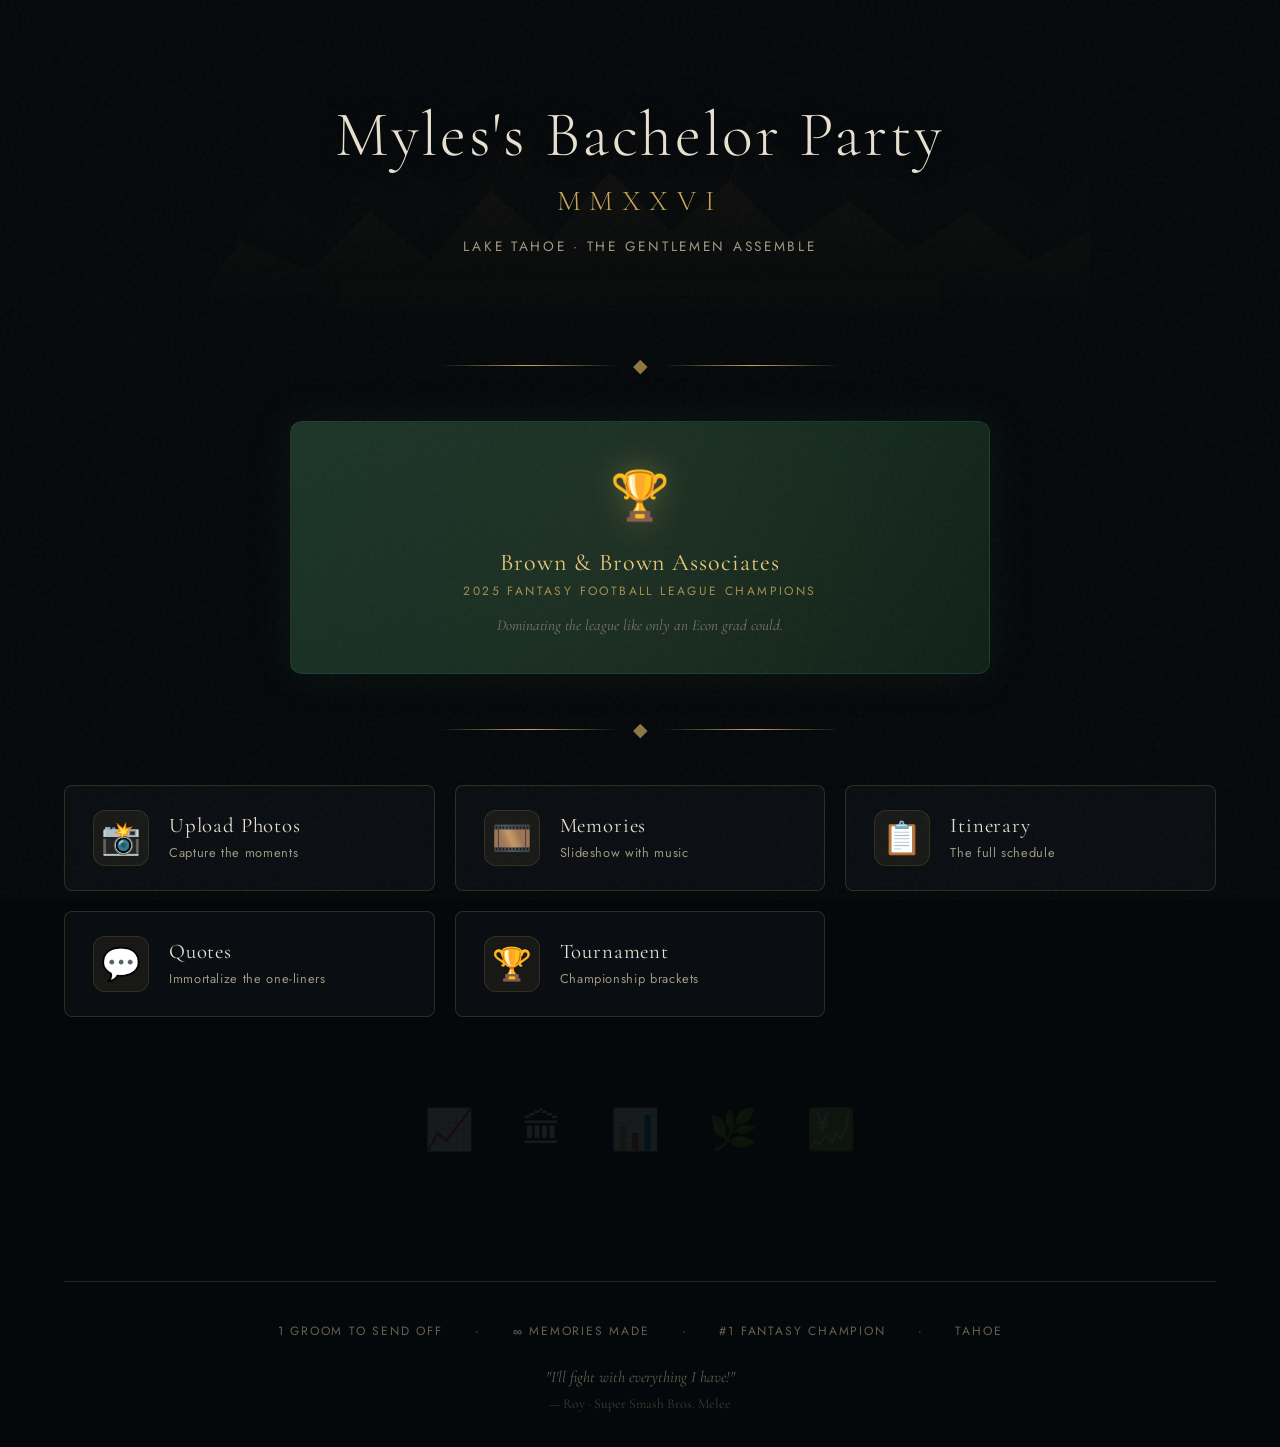
<file: index.html>
<!DOCTYPE html>
<html lang="en">
<head>
  <meta charset="UTF-8">
  <meta name="viewport" content="width=device-width, initial-scale=1.0">
  <title>Myles's Bachelor Party — MMXXVI</title>
  <link rel="preconnect" href="https://fonts.googleapis.com">
  <link rel="preconnect" href="https://fonts.gstatic.com" crossorigin>
  <link rel="stylesheet" href="https://fonts.googleapis.com/css2?family=Cormorant+Garamond:ital,wght@0,300;0,400;0,500;0,600;0,700;1,400;1,500&family=Jost:wght@300;400;500;600;700&display=swap">
  <link rel="stylesheet" href="css/style.css">
</head>
<body>

  <div class="bokeh-container">
    <div class="bokeh-orb"></div>
    <div class="bokeh-orb"></div>
    <div class="bokeh-orb"></div>
    <div class="bokeh-orb"></div>
  </div>

  <div class="container">

    <!-- Hero -->
    <section class="hero">
      <div class="hero-mountain">
        <svg viewBox="0 0 900 300" xmlns="http://www.w3.org/2000/svg">
          <defs>
            <linearGradient id="mountainGold" x1="0" y1="0" x2="0" y2="1">
              <stop offset="0%" stop-color="#c9a55a" stop-opacity="0.6"/>
              <stop offset="100%" stop-color="#c9a55a" stop-opacity="0.05"/>
            </linearGradient>
          </defs>
          <!-- Back range -->
          <path d="M0 300 L80 180 L140 220 L200 140 L260 190 L320 120 L380 170 L440 100 L500 160 L560 110 L620 170 L680 130 L740 180 L800 150 L860 200 L900 160 L900 300 Z" fill="url(#mountainGold)" opacity="0.3">
            <animate attributeName="opacity" values="0.3;0.4;0.3" dur="8s" repeatCount="indefinite"/>
          </path>
          <!-- Front range -->
          <path d="M0 300 L50 230 L120 260 L180 200 L240 250 L300 180 L360 230 L420 160 L480 220 L540 170 L600 230 L660 190 L720 240 L780 200 L840 250 L900 220 L900 300 Z" fill="url(#mountainGold)" opacity="0.5">
            <animate attributeName="opacity" values="0.5;0.6;0.5" dur="6s" repeatCount="indefinite"/>
          </path>
          <!-- Snow caps -->
          <path d="M420 160 L440 100 L460 155" fill="none" stroke="#c9a55a" stroke-width="1" opacity="0.4"/>
          <path d="M300 180 L320 120 L340 175" fill="none" stroke="#c9a55a" stroke-width="1" opacity="0.3"/>
          <path d="M540 170 L560 110 L580 165" fill="none" stroke="#c9a55a" stroke-width="1" opacity="0.35"/>
          <!-- Lake reflection -->
          <rect x="150" y="270" width="600" height="30" rx="4" fill="#c9a55a" opacity="0.06">
            <animate attributeName="opacity" values="0.06;0.1;0.06" dur="4s" repeatCount="indefinite"/>
          </rect>
        </svg>
      </div>

      <div class="hero-content">
        <h1>Myles's Bachelor Party</h1>
        <div class="year">MMXXVI</div>
        <div class="location">Lake Tahoe · The Gentlemen Assemble</div>
      </div>
    </section>

    <div class="gold-divider"><span class="ornament">◆</span></div>

    <!-- Championship Banner -->
    <div class="champ-banner">
      <span class="trophy">🏆</span>
      <h3>Brown &amp; Brown Associates</h3>
      <div class="league-year">2025 Fantasy Football League Champions</div>
      <p class="note">Dominating the league like only an Econ grad could.</p>
    </div>

    <div class="gold-divider"><span class="ornament">◆</span></div>

    <!-- Nav Grid -->
    <div class="nav-grid">
      <a href="photos.html" class="nav-card">
        <div class="icon">📸</div>
        <div class="label">
          <h3>Upload Photos</h3>
          <p>Capture the moments</p>
        </div>
      </a>
      <a href="memories.html" class="nav-card">
        <div class="icon">🎞️</div>
        <div class="label">
          <h3>Memories</h3>
          <p>Slideshow with music</p>
        </div>
      </a>
      <a href="itinerary.html" class="nav-card">
        <div class="icon">📋</div>
        <div class="label">
          <h3>Itinerary</h3>
          <p>The full schedule</p>
        </div>
      </a>
      <a href="quotes.html" class="nav-card">
        <div class="icon">💬</div>
        <div class="label">
          <h3>Quotes</h3>
          <p>Immortalize the one-liners</p>
        </div>
      </a>
      <a href="tournament.html" class="nav-card">
        <div class="icon">🏆</div>
        <div class="label">
          <h3>Tournament</h3>
          <p>Championship brackets</p>
        </div>
      </a>
    </div>

    <!-- Watermark Icons -->
    <div class="watermarks">
      <span>📈</span>
      <span>🏛</span>
      <span>📊</span>
      <span>🌿</span>
      <span>💹</span>
    </div>

    <!-- Footer -->
    <footer class="site-footer">
      <div class="footer-stats">
        <span>1 Groom to Send Off</span>
        <span>·</span>
        <span>∞ Memories Made</span>
        <span>·</span>
        <span>#1 Fantasy Champion</span>
        <span>·</span>
        <span>Tahoe</span>
      </div>
      <div class="footer-quote">
        "I'll fight with everything I have!"
        <br>
        <span class="attribution">— Roy · Super Smash Bros. Melee</span>
      </div>
    </footer>

  </div>

  <script src="js/shared.js"></script>
</body>
</html>
</file>
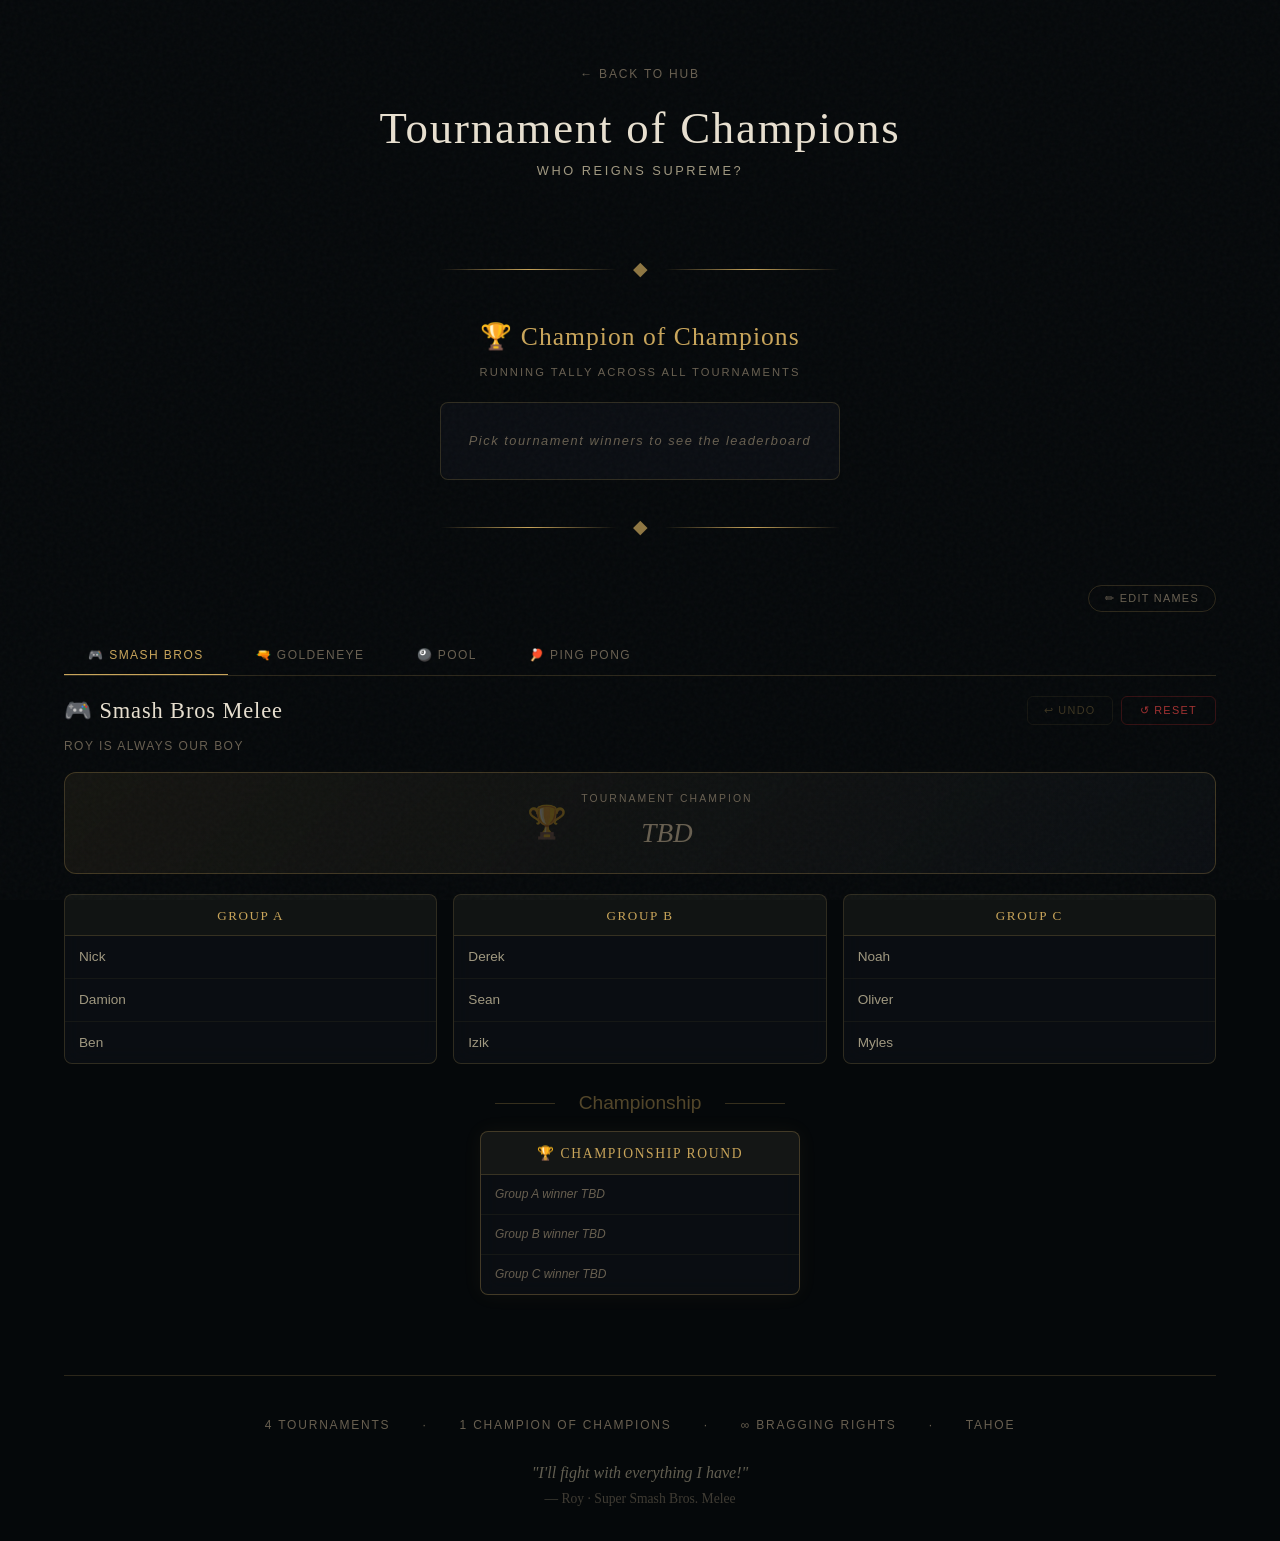
<file: tournament.html>
<!DOCTYPE html>
<html lang="en">
<head>
  <meta charset="UTF-8">
  <meta name="viewport" content="width=device-width, initial-scale=1.0">
  <title>Tournament of Champions — Myles's Bachelor Party</title>
  <link rel="stylesheet" href="css/style.css">
  <link rel="stylesheet" href="css/inner.css">
  <style>
    /* ── Champion of Champions ── */
    .coc-section {
      margin: 0 0 8px;
    }
    .coc-title {
      font-family: var(--font-display);
      font-size: 1.6rem;
      font-weight: 400;
      color: var(--champagne);
      text-align: center;
      margin-bottom: 6px;
      letter-spacing: 0.04em;
    }
    .coc-subtitle {
      text-align: center;
      font-size: 0.7rem;
      letter-spacing: 0.18em;
      text-transform: uppercase;
      color: var(--text-muted);
      margin-bottom: 20px;
    }
    .coc-list {
      display: grid;
      gap: 8px;
      max-width: 520px;
      margin: 0 auto;
    }
    .coc-item {
      display: flex;
      align-items: center;
      gap: 14px;
      padding: 12px 18px;
      background: var(--card-bg);
      border: var(--gold-border);
      border-radius: 8px;
      backdrop-filter: blur(10px);
      transition: all 0.3s;
    }
    .coc-item.coc-leader {
      border-color: rgba(201, 165, 90, 0.5);
      background: rgba(201, 165, 90, 0.06);
      box-shadow: 0 0 24px rgba(201, 165, 90, 0.1);
    }
    .coc-item .coc-rank {
      font-family: var(--font-display);
      font-size: 1.2rem;
      color: var(--champagne);
      min-width: 28px;
      text-align: center;
    }
    .coc-item.coc-leader .coc-rank {
      font-size: 1.5rem;
    }
    .coc-item .coc-name {
      flex: 1;
      font-size: 0.95rem;
    }
    .coc-item.coc-leader .coc-name {
      color: var(--champagne-light);
      font-size: 1rem;
    }
    .coc-item .coc-wins-wrap {
      display: flex;
      align-items: center;
      gap: 6px;
    }
    .coc-item .coc-wins {
      font-family: var(--font-display);
      font-size: 1.3rem;
      color: var(--text-primary);
    }
    .coc-item.coc-leader .coc-wins {
      color: var(--champagne-light);
      font-size: 1.5rem;
    }
    .coc-item .coc-trophies {
      font-size: 0.95rem;
      opacity: 0.9;
    }
    .coc-empty {
      text-align: center;
      padding: 28px;
      font-size: 0.8rem;
      color: var(--text-muted);
      font-style: italic;
      letter-spacing: 0.12em;
      background: var(--card-bg);
      border: var(--gold-border);
      border-radius: 8px;
      max-width: 520px;
      margin: 0 auto;
    }

    /* ── Bracket section header ── */
    .bracket-section-header {
      display: flex;
      align-items: center;
      justify-content: space-between;
      gap: 12px;
      margin: 20px 0 12px;
      flex-wrap: wrap;
    }
    .bracket-section-header h3 {
      font-family: var(--font-display);
      font-size: 1.4rem;
      font-weight: 400;
    }
    .bracket-desc {
      font-size: 0.75rem;
      color: var(--text-muted);
      letter-spacing: 0.12em;
      text-transform: uppercase;
      margin-bottom: 16px;
    }

    /* ── Reset button ── */
    .bracket-reset-btn {
      display: inline-flex;
      align-items: center;
      gap: 6px;
      padding: 7px 18px;
      font-size: 0.68rem;
      letter-spacing: 0.12em;
      text-transform: uppercase;
      font-family: var(--font-body);
      border: 1px solid rgba(122, 32, 32, 0.4);
      background: transparent;
      color: var(--crimson-bright);
      border-radius: 6px;
      cursor: pointer;
      transition: all 0.3s;
    }
    .bracket-reset-btn:hover {
      background: rgba(122, 32, 32, 0.15);
      border-color: var(--crimson-bright);
    }

    /* ── Champion display (top of each bracket) ── */
    .bracket-champion-box {
      display: flex;
      align-items: center;
      justify-content: center;
      gap: 14px;
      padding: 18px 24px;
      margin-bottom: 20px;
      background: linear-gradient(135deg, rgba(201, 165, 90, 0.08), rgba(12, 16, 20, 0.8));
      border: 1px solid rgba(201, 165, 90, 0.25);
      border-radius: 12px;
      min-height: 72px;
      transition: all 0.4s;
    }
    .bracket-champion-box.filled {
      border-color: rgba(201, 165, 90, 0.5);
      background: linear-gradient(135deg, rgba(201, 165, 90, 0.12), rgba(12, 16, 20, 0.9));
      box-shadow: 0 0 30px rgba(201, 165, 90, 0.1);
    }
    .bracket-champion-box .champ-crown {
      font-size: 2rem;
      opacity: 0.25;
      transition: all 0.4s;
    }
    .bracket-champion-box.filled .champ-crown {
      opacity: 1;
      animation: crownSpin 3s ease-in-out infinite;
    }
    @keyframes crownSpin {
      0%, 100% { transform: rotate(-4deg) scale(1); }
      50% { transform: rotate(4deg) scale(1.08); }
    }
    .bracket-champion-box .champ-text {
      text-align: center;
    }
    .bracket-champion-box .champ-label {
      font-size: 0.65rem;
      letter-spacing: 0.2em;
      text-transform: uppercase;
      color: var(--text-muted);
      margin-bottom: 4px;
    }
    .bracket-champion-box .champ-name {
      font-family: var(--font-display);
      font-size: 1.7rem;
      font-weight: 400;
      color: var(--text-muted);
      font-style: italic;
    }
    .bracket-champion-box.filled .champ-name {
      color: var(--champagne-light);
      font-style: normal;
    }

    /* ── Bracket scroll wrapper ── */
    .bracket-scroll {
      overflow-x: auto;
      overflow-y: visible;
      padding: 12px 4px 20px;
      -webkit-overflow-scrolling: touch;
      position: relative;
    }
    .bracket-scroll::-webkit-scrollbar {
      height: 4px;
    }
    .bracket-scroll::-webkit-scrollbar-track {
      background: rgba(201, 165, 90, 0.05);
      border-radius: 2px;
    }
    .bracket-scroll::-webkit-scrollbar-thumb {
      background: rgba(201, 165, 90, 0.25);
      border-radius: 2px;
    }
    .bracket-inner {
      display: flex;
      gap: 0;
      align-items: flex-start;
      min-width: max-content;
      position: relative;
    }

    /* ── Bracket rounds ── */
    .bracket-round {
      display: flex;
      flex-direction: column;
      min-width: 160px;
      width: 160px;
    }
    .bracket-round-title {
      font-family: var(--font-display);
      font-size: 0.78rem;
      color: var(--champagne);
      text-align: center;
      letter-spacing: 0.1em;
      text-transform: uppercase;
      margin-bottom: 10px;
      padding-bottom: 6px;
      border-bottom: var(--gold-border);
    }
    .bracket-matches {
      display: flex;
      flex-direction: column;
      gap: 12px;
    }

    /* ── Match ── */
    .match {
      background: var(--card-bg);
      border: var(--gold-border);
      border-radius: 6px;
      overflow: hidden;
      transition: border-color 0.3s;
    }
    .match-slot {
      padding: 9px 12px;
      font-size: 0.82rem;
      color: var(--text-secondary);
      transition: all 0.2s;
      border-bottom: 1px solid rgba(201, 165, 90, 0.07);
      line-height: 1.2;
      min-height: 36px;
      display: flex;
      align-items: center;
      user-select: none;
    }
    .match-slot:last-child {
      border-bottom: none;
    }
    .match-slot.selectable {
      cursor: pointer;
    }
    .match-slot.selectable:hover {
      background: rgba(201, 165, 90, 0.1);
      color: var(--text-primary);
    }
    .match-slot.winner {
      background: rgba(201, 165, 90, 0.13);
      color: var(--champagne-light);
      font-weight: 500;
    }
    .match-slot.winner::before {
      content: '›';
      margin-right: 6px;
      color: var(--champagne);
      font-weight: bold;
    }
    .match-slot.tbd {
      color: var(--text-muted);
      font-style: italic;
      font-size: 0.72rem;
      cursor: default;
      letter-spacing: 0.06em;
    }

    /* ── Connector column ── */
    .bracket-connector-col {
      width: 28px;
      flex-shrink: 0;
      display: flex;
      flex-direction: column;
      align-self: stretch;
      margin-top: 28px; /* offset for round title height */
    }
    .connector-pair {
      display: flex;
      flex-direction: column;
      flex: 1;
    }
    .connector-half {
      flex: 1;
    }
    .connector-half.top {
      border-right: 1px solid rgba(201, 165, 90, 0.22);
      border-bottom: 1px solid rgba(201, 165, 90, 0.22);
    }
    .connector-half.bottom {
      border-right: 1px solid rgba(201, 165, 90, 0.22);
      border-top: 1px solid rgba(201, 165, 90, 0.22);
    }
    /* Simple single-line connector (play-in → slot) */
    .connector-single {
      flex: 1;
      border-bottom: 1px solid rgba(201, 165, 90, 0.22);
    }

    /* ── Mobile hint ── */
    .scroll-hint {
      display: none;
      font-size: 0.68rem;
      color: var(--text-muted);
      letter-spacing: 0.1em;
      text-transform: uppercase;
      text-align: center;
      margin-bottom: 8px;
    }
    @media (max-width: 768px) {
      .scroll-hint { display: block; }
      .bracket-round { min-width: 140px; width: 140px; }
      .match-slot { font-size: 0.78rem; padding: 8px 10px; }
    }
    @media (max-width: 480px) {
      .bracket-round { min-width: 120px; width: 120px; }
      .match-slot { font-size: 0.74rem; }
      .bracket-round-title { font-size: 0.68rem; }
    }

    /* ── Group-stage layout (Melee, GoldenEye) ── */
    .group-stage {
      display: flex;
      flex-direction: column;
      gap: 24px;
    }
    .group-pods {
      display: grid;
      grid-template-columns: repeat(3, 1fr);
      gap: 16px;
    }
    .group-pod {
      background: var(--card-bg);
      border: var(--gold-border);
      border-radius: 8px;
      overflow: hidden;
      backdrop-filter: blur(10px);
    }
    .group-pod-title {
      font-family: var(--font-display);
      font-size: 0.82rem;
      color: var(--champagne);
      text-align: center;
      letter-spacing: 0.12em;
      text-transform: uppercase;
      padding: 10px 14px 9px;
      border-bottom: var(--gold-border);
      background: rgba(201, 165, 90, 0.04);
    }
    .group-player {
      padding: 10px 14px;
      font-size: 0.85rem;
      color: var(--text-secondary);
      border-bottom: 1px solid rgba(201, 165, 90, 0.07);
      transition: all 0.2s;
      cursor: pointer;
      user-select: none;
      display: flex;
      align-items: center;
      gap: 6px;
      min-height: 38px;
    }
    .group-player:last-child { border-bottom: none; }
    .group-player.selectable:hover {
      background: rgba(201, 165, 90, 0.1);
      color: var(--text-primary);
    }
    .group-player.winner {
      background: rgba(201, 165, 90, 0.13);
      color: var(--champagne-light);
      font-weight: 500;
    }
    .group-player.winner::before {
      content: '›';
      color: var(--champagne);
      font-weight: bold;
      flex-shrink: 0;
    }
    .group-player.tbd {
      color: var(--text-muted);
      font-style: italic;
      font-size: 0.75rem;
      cursor: default;
    }

    /* ── Championship pod ── */
    .championship-section {
      display: flex;
      flex-direction: column;
      align-items: center;
      gap: 12px;
    }
    .championship-arrow {
      font-size: 1.2rem;
      color: rgba(201, 165, 90, 0.4);
      display: flex;
      align-items: center;
      gap: 24px;
    }
    .championship-arrow::before,
    .championship-arrow::after {
      content: '';
      display: block;
      width: 60px;
      height: 1px;
      background: rgba(201, 165, 90, 0.25);
    }
    .championship-pod {
      background: var(--card-bg);
      border: 1px solid rgba(201, 165, 90, 0.3);
      border-radius: 8px;
      overflow: hidden;
      width: 100%;
      max-width: 320px;
      backdrop-filter: blur(10px);
      box-shadow: 0 0 20px rgba(201, 165, 90, 0.06);
    }
    .championship-pod-title {
      font-family: var(--font-display);
      font-size: 0.85rem;
      color: var(--champagne);
      text-align: center;
      letter-spacing: 0.12em;
      text-transform: uppercase;
      padding: 11px 14px 9px;
      border-bottom: 1px solid rgba(201, 165, 90, 0.2);
      background: rgba(201, 165, 90, 0.06);
    }
    .group-player.champ {
      background: rgba(201, 165, 90, 0.16);
      color: var(--champagne-light);
      font-weight: 500;
    }
    .group-player.champ::before {
      content: '👑';
      flex-shrink: 0;
    }

    @media (max-width: 640px) {
      .group-pods { grid-template-columns: 1fr; }
      .championship-pod { max-width: 100%; }
    }

    /* ── Bracket button group (undo + reset) ── */
    .bracket-btn-group {
      display: flex;
      gap: 8px;
      align-items: center;
    }
    .bracket-undo-btn {
      display: inline-flex;
      align-items: center;
      gap: 6px;
      padding: 7px 16px;
      font-size: 0.68rem;
      letter-spacing: 0.12em;
      text-transform: uppercase;
      font-family: var(--font-body);
      border: 1px solid rgba(201, 165, 90, 0.3);
      background: transparent;
      color: var(--champagne);
      border-radius: 6px;
      cursor: pointer;
      transition: all 0.3s;
    }
    .bracket-undo-btn:hover {
      background: rgba(201, 165, 90, 0.1);
      border-color: var(--champagne);
    }
    .bracket-undo-btn.no-history {
      opacity: 0.28;
      pointer-events: none;
    }

    /* ── Toolbar (Edit Names button) ── */
    .tourn-toolbar {
      display: flex;
      justify-content: flex-end;
      margin: 0 0 0;
      padding: 10px 0 0;
    }
    .tourn-tool-btn {
      display: inline-flex;
      align-items: center;
      gap: 6px;
      padding: 6px 16px;
      font-size: 0.68rem;
      letter-spacing: 0.12em;
      text-transform: uppercase;
      font-family: var(--font-body);
      border: var(--gold-border);
      background: transparent;
      color: var(--text-muted);
      border-radius: 100px;
      cursor: pointer;
      transition: all 0.3s;
    }
    .tourn-tool-btn:hover {
      border-color: var(--champagne);
      color: var(--champagne);
    }

    /* ── Edit Names Modal ── */
    .edit-modal {
      position: fixed;
      inset: 0;
      background: rgba(5, 8, 10, 0.85);
      backdrop-filter: blur(12px);
      z-index: 5000;
      display: flex;
      align-items: center;
      justify-content: center;
      opacity: 0;
      pointer-events: none;
      transition: opacity 0.25s;
      padding: 20px;
    }
    .edit-modal.open {
      opacity: 1;
      pointer-events: all;
    }
    .edit-modal-card {
      background: var(--obsidian-light);
      border: 1px solid rgba(201, 165, 90, 0.3);
      border-radius: 12px;
      width: 100%;
      max-width: 480px;
      max-height: 80vh;
      display: flex;
      flex-direction: column;
      box-shadow: 0 20px 60px rgba(0, 0, 0, 0.6);
    }
    .edit-modal-header {
      display: flex;
      align-items: center;
      justify-content: space-between;
      padding: 20px 24px 16px;
      border-bottom: var(--gold-border);
      flex-shrink: 0;
    }
    .edit-modal-header h3 {
      font-family: var(--font-display);
      font-size: 1.3rem;
      font-weight: 400;
      color: var(--champagne);
    }
    .edit-modal-close {
      background: none;
      border: none;
      color: var(--text-muted);
      font-size: 1.2rem;
      cursor: pointer;
      padding: 4px 8px;
      transition: color 0.2s;
      line-height: 1;
    }
    .edit-modal-close:hover { color: var(--text-primary); }
    .edit-modal-body {
      overflow-y: auto;
      padding: 16px 24px;
      flex: 1;
    }
    .edit-modal-body::-webkit-scrollbar { width: 4px; }
    .edit-modal-body::-webkit-scrollbar-thumb { background: rgba(201,165,90,0.2); border-radius: 2px; }
    .edit-name-row {
      display: flex;
      align-items: center;
      gap: 12px;
      margin-bottom: 10px;
    }
    .edit-name-label {
      font-size: 0.8rem;
      color: var(--text-secondary);
      min-width: 90px;
      flex-shrink: 0;
      letter-spacing: 0.04em;
    }
    .edit-name-input {
      flex: 1;
      padding: 8px 12px;
      font-family: var(--font-body);
      font-size: 0.85rem;
      background: rgba(5, 8, 10, 0.6);
      border: 1px solid rgba(201, 165, 90, 0.18);
      border-radius: 6px;
      color: var(--text-primary);
      outline: none;
      transition: border-color 0.2s;
    }
    .edit-name-input:focus { border-color: var(--champagne); }
    .edit-name-input::placeholder { color: var(--text-muted); }
    .edit-modal-footer {
      display: flex;
      gap: 10px;
      justify-content: flex-end;
      padding: 16px 24px 20px;
      border-top: var(--gold-border);
      flex-shrink: 0;
    }
    .edit-modal-note {
      font-size: 0.7rem;
      color: var(--text-muted);
      letter-spacing: 0.08em;
      margin-bottom: 16px;
      font-style: italic;
    }
  </style>
</head>
<body>

  <div class="bokeh-container">
    <div class="bokeh-orb"></div>
    <div class="bokeh-orb"></div>
    <div class="bokeh-orb"></div>
    <div class="bokeh-orb"></div>
  </div>

  <div class="container">

    <header class="inner-header">
      <a href="index.html" class="back-link">← Back to Hub</a>
      <h1>Tournament of Champions</h1>
      <p class="subtitle">Who Reigns Supreme?</p>
    </header>

    <div class="gold-divider"><span class="ornament">◆</span></div>

    <!-- Champion of Champions -->
    <div class="coc-section">
      <div class="coc-title">🏆 Champion of Champions</div>
      <div class="coc-subtitle">Running tally across all tournaments</div>
      <div class="coc-list" id="coc-list">
        <div class="coc-empty">Pick tournament winners to see the leaderboard</div>
      </div>
    </div>

    <div class="gold-divider"><span class="ornament">◆</span></div>

    <!-- Toolbar -->
    <div class="tourn-toolbar">
      <button class="tourn-tool-btn" onclick="openEditModal()">✏ Edit Names</button>
    </div>

    <!-- Tournament Tabs -->
    <div class="tab-bar">
      <button class="tab-btn active" onclick="switchTab('melee')">🎮 Smash Bros</button>
      <button class="tab-btn" onclick="switchTab('goldeneye')">🔫 GoldenEye</button>
      <button class="tab-btn" onclick="switchTab('pool')">🎱 Pool</button>
      <button class="tab-btn" onclick="switchTab('pingpong')">🏓 Ping Pong</button>
    </div>

    <!-- Tab content containers -->
    <div class="tab-content active" id="tab-melee"></div>
    <div class="tab-content" id="tab-goldeneye"></div>
    <div class="tab-content" id="tab-pool"></div>
    <div class="tab-content" id="tab-pingpong"></div>

    <!-- Edit Names Modal -->
    <div id="edit-names-modal" class="edit-modal" onclick="if(event.target===this)closeEditModal()">
      <div class="edit-modal-card">
        <div class="edit-modal-header">
          <h3>✏ Edit Player Names</h3>
          <button class="edit-modal-close" onclick="closeEditModal()">✕</button>
        </div>
        <div class="edit-modal-body" id="edit-names-body"></div>
        <div class="edit-modal-footer">
          <button class="btn" onclick="closeEditModal()">Cancel</button>
          <button class="btn btn-primary" onclick="saveEditedNames()">Save Changes</button>
        </div>
      </div>
    </div>

    <footer class="site-footer">
      <div class="footer-stats">
        <span>4 Tournaments</span><span>·</span>
        <span>1 Champion of Champions</span><span>·</span>
        <span>∞ Bragging Rights</span><span>·</span>
        <span>Tahoe</span>
      </div>
      <div class="footer-quote">
        "I'll fight with everything I have!"
        <br>
        <span class="attribution">— Roy · Super Smash Bros. Melee</span>
      </div>
    </footer>

  </div>

  <script src="js/shared.js"></script>
  <script>
  // ─────────────────────────────────────────────────────────────
  // Tournament Data
  // ─────────────────────────────────────────────────────────────
  // rounds: array of { name, matches: [{p1, p2}] }
  // feeds: [fromRound, fromMatch, toRound, toMatch, toSlot (0=p1,1=p2)]
  // For 10-player brackets: round 0 is a "play-in" with 2 matches,
  // round 1 is QF with 4 matches (2 slots filled by play-in winners).

  const TOURNAMENTS = [
    {
      id: 'melee',
      type: 'group',
      name: 'Smash Bros Melee',
      icon: '🎮',
      desc: 'Roy is always our boy',
      groups: [
        { name: 'Group A', players: ['Nick',  'Damion', 'Ben'   ] },
        { name: 'Group B', players: ['Derek', 'Sean',   'Izik'  ] },
        { name: 'Group C', players: ['Noah',  'Oliver', 'Myles' ] }
      ]
    },
    {
      id: 'goldeneye',
      type: 'group',
      name: 'GoldenEye Tourney',
      icon: '🔫',
      desc: 'The name is Bond, license to frag',
      groups: [
        { name: 'Group A', players: ['Derek',  'Nick',  'Oliver'] },
        { name: 'Group B', players: ['Damion', 'Noah',  'Izik'  ] },
        { name: 'Group C', players: ['Ben',    'Sean',  'Myles' ] }
      ]
    },
    {
      id: 'pool',
      name: 'Pool Tourney',
      icon: '🎱',
      desc: 'Eight ball, corner pocket',
      rounds: [
        { name: 'Quarterfinals', matches: [
          { p1: 'Sean',         p2: 'Ben'          },
          { p1: 'Izik',         p2: 'Nick'         },
          { p1: 'Myles',        p2: 'Oliver/Damion' },
          { p1: 'Noah',         p2: 'Derek'        }
        ]},
        { name: 'Semifinals', matches: [
          { p1: null, p2: null },
          { p1: null, p2: null }
        ]},
        { name: 'Final', matches: [
          { p1: null, p2: null }
        ]}
      ],
      feeds: [
        [0,0, 1,0,0],
        [0,1, 1,0,1],
        [0,2, 1,1,0],
        [0,3, 1,1,1],
        [1,0, 2,0,0],
        [1,1, 2,0,1]
      ]
    },
    {
      id: 'pingpong',
      name: 'Ping Pong Tourney',
      icon: '🏓',
      desc: 'Serve, rally, dominate',
      rounds: [
        { name: 'Quarterfinals', matches: [
          { p1: 'Oliver',      p2: 'Izik'        },
          { p1: 'Noah/Damion', p2: 'Nick'        },
          { p1: 'Derek',       p2: 'Sean'        },
          { p1: 'Myles',       p2: 'Ben'         }
        ]},
        { name: 'Semifinals', matches: [
          { p1: null, p2: null },
          { p1: null, p2: null }
        ]},
        { name: 'Final', matches: [
          { p1: null, p2: null }
        ]}
      ],
      feeds: [
        [0,0, 1,0,0],
        [0,1, 1,0,1],
        [0,2, 1,1,0],
        [0,3, 1,1,1],
        [1,0, 2,0,0],
        [1,1, 2,0,1]
      ]
    }
  ];

  // ─────────────────────────────────────────────────────────────
  // State Management
  // ─────────────────────────────────────────────────────────────
  function getState(tid) {
    try {
      return JSON.parse(localStorage.getItem('tourn_' + tid) || '{}');
    } catch(e) { return {}; }
  }

  function saveState(tid, state) {
    localStorage.setItem('tourn_' + tid, JSON.stringify(state));
  }

  function getWinner(state, r, m) {
    return (state.w || {})[r + '_' + m] || null;
  }

  function setMatchWinner(tid, r, m, player) {
    const t = TOURNAMENTS.find(t => t.id === tid);
    const state = getState(tid);
    pushHistory(state);
    if (!state.w) state.w = {};
    const key = r + '_' + m;

    if (state.w[key] === player) {
      delete state.w[key];
      clearDownstream(t, state, r, m);
    } else {
      if (state.w[key]) clearDownstream(t, state, r, m);
      state.w[key] = player;
    }

    saveState(tid, state);
    renderTournament(t);
    updateCOC();
  }

  function clearDownstream(tournament, state, fromR, fromM) {
    const feed = tournament.feeds.find(f => f[0] === fromR && f[1] === fromM);
    if (!feed) return;
    const toKey = feed[2] + '_' + feed[3];
    if (state.w && state.w[toKey]) {
      clearDownstream(tournament, state, feed[2], feed[3]);
      delete state.w[toKey];
    }
  }

  function resetBracket(tid) {
    localStorage.removeItem('tourn_' + tid);
    const t = TOURNAMENTS.find(t => t.id === tid);
    renderTournament(t);
    updateCOC();
  }

  // ─────────────────────────────────────────────────────────────
  // Undo history
  // ─────────────────────────────────────────────────────────────
  function snapshotState(state) {
    return {
      w:     state.w     ? JSON.parse(JSON.stringify(state.w))     : {},
      g:     state.g     ? JSON.parse(JSON.stringify(state.g))     : {},
      champ: state.champ ?? null
    };
  }

  function pushHistory(state) {
    if (!state.hist) state.hist = [];
    state.hist.push(snapshotState(state));
    if (state.hist.length > 30) state.hist.shift();
  }

  function undoLast(tid) {
    const state = getState(tid);
    if (!state.hist || state.hist.length === 0) return;
    const snap = state.hist.pop();
    state.w     = snap.w     || {};
    state.g     = snap.g     || {};
    state.champ = snap.champ ?? null;
    saveState(tid, state);
    const t = TOURNAMENTS.find(t => t.id === tid);
    renderTournament(t);
    updateCOC();
  }

  // ─────────────────────────────────────────────────────────────
  // Custom player names
  // ─────────────────────────────────────────────────────────────
  function getPlayerNames() {
    try { return JSON.parse(localStorage.getItem('tournament_names') || '{}'); }
    catch(e) { return {}; }
  }

  function savePlayerNames(names) {
    localStorage.setItem('tournament_names', JSON.stringify(names));
  }

  function dn(name) {                          // "display name"
    if (!name) return name;
    return getPlayerNames()[name] || name;
  }

  function getAllCanonicalPlayers() {
    const players = new Set();
    TOURNAMENTS.forEach(t => {
      if (t.type === 'group') {
        t.groups.forEach(g => g.players.forEach(p => players.add(p)));
      } else {
        t.rounds.forEach(r => r.matches.forEach(m => {
          if (m.p1) players.add(m.p1);
          if (m.p2) players.add(m.p2);
        }));
      }
    });
    return [...players].sort();
  }

  function openEditModal() {
    const names = getPlayerNames();
    const players = getAllCanonicalPlayers();
    let html = '<div class="edit-modal-note">Leave blank to use the original name</div>';
    players.forEach(p => {
      const custom = names[p] || '';
      html += `<div class="edit-name-row">
        <label class="edit-name-label">${p}</label>
        <input class="edit-name-input" data-canonical="${p}" value="${custom.replace(/"/g,'&quot;')}" placeholder="${p}">
      </div>`;
    });
    document.getElementById('edit-names-body').innerHTML = html;
    document.getElementById('edit-names-modal').classList.add('open');
    // Focus first input
    const first = document.querySelector('.edit-name-input');
    if (first) setTimeout(() => first.focus(), 50);
  }

  function closeEditModal() {
    document.getElementById('edit-names-modal').classList.remove('open');
  }

  function saveEditedNames() {
    const names = {};
    document.querySelectorAll('.edit-name-input').forEach(input => {
      const canonical = input.dataset.canonical;
      const custom = input.value.trim();
      if (custom && custom !== canonical) names[canonical] = custom;
    });
    savePlayerNames(names);
    closeEditModal();
    TOURNAMENTS.forEach(t => renderTournament(t));
    updateCOC();
  }

  // Close modal on Escape
  document.addEventListener('keydown', e => {
    if (e.key === 'Escape') closeEditModal();
  });

  // ─────────────────────────────────────────────────────────────
  // Group-stage state & rendering
  // ─────────────────────────────────────────────────────────────
  function setGroupWinner(tid, gi, player) {
    const state = getState(tid);
    pushHistory(state);
    if (!state.g) state.g = {};
    const key = 'g' + gi;
    state.g[key] = (state.g[key] === player) ? null : player;
    state.champ = null;
    saveState(tid, state);
    const t = TOURNAMENTS.find(t => t.id === tid);
    renderTournament(t);
    updateCOC();
  }

  function setGroupChampion(tid, player) {
    const state = getState(tid);
    pushHistory(state);
    state.champ = (state.champ === player) ? null : player;
    saveState(tid, state);
    const t = TOURNAMENTS.find(t => t.id === tid);
    renderTournament(t);
    updateCOC();
  }

  function renderGroupTournament(t) {
    const container = document.getElementById('tab-' + t.id);
    const state = getState(t.id);
    const groupWinners = t.groups.map((_, gi) => (state.g || {})['g' + gi] || null);
    const champion = state.champ || null;
    const canUndo = (state.hist || []).length > 0;

    // champion box
    const champHtml = `
      <div class="bracket-champion-box${champion ? ' filled' : ''}">
        <span class="champ-crown">${champion ? '👑' : '🏆'}</span>
        <div class="champ-text">
          <div class="champ-label">Tournament Champion</div>
          <div class="champ-name">${champion ? dn(champion) : 'TBD'}</div>
        </div>
      </div>`;

    // group pods
    let podsHtml = '<div class="group-pods">';
    t.groups.forEach((group, gi) => {
      const winner = groupWinners[gi];
      podsHtml += `<div class="group-pod">
        <div class="group-pod-title">${group.name}</div>`;
      group.players.forEach(p => {
        const isW = p === winner;
        const cls = isW ? 'group-player winner' : 'group-player selectable';
        podsHtml += `<div class="${cls}" onclick="setGroupWinner('${t.id}',${gi},'${p.replace(/'/g,"\\'")}'">${dn(p)}</div>`;
      });
      podsHtml += '</div>';
    });
    podsHtml += '</div>';

    // championship pod
    let champPodHtml = `
      <div class="championship-section">
        <div class="championship-arrow">Championship</div>
        <div class="championship-pod">
          <div class="championship-pod-title">🏆 Championship Round</div>`;
    groupWinners.forEach((w, gi) => {
      if (!w) {
        champPodHtml += `<div class="group-player tbd">Group ${String.fromCharCode(65+gi)} winner TBD</div>`;
      } else {
        const isChamp = w === champion;
        const cls = isChamp ? 'group-player champ' : 'group-player selectable';
        champPodHtml += `<div class="${cls}" onclick="setGroupChampion('${t.id}','${w.replace(/'/g,"\\'")}'">${dn(w)}</div>`;
      }
    });
    champPodHtml += `</div></div>`;

    container.innerHTML = `
      <div class="bracket-section-header">
        <h3>${t.icon} ${t.name}</h3>
        <div class="bracket-btn-group">
          <button class="bracket-undo-btn${canUndo ? '' : ' no-history'}" onclick="undoLast('${t.id}')">↩ Undo</button>
          <button class="bracket-reset-btn" onclick="resetBracket('${t.id}')">↺ Reset</button>
        </div>
      </div>
      <div class="bracket-desc">${t.desc}</div>
      ${champHtml}
      <div class="group-stage">
        ${podsHtml}
        ${champPodHtml}
      </div>`;
  }

  // ─────────────────────────────────────────────────────────────
  // Player Name Resolution
  // ─────────────────────────────────────────────────────────────
  function resolvePlayer(tournament, state, r, m, slot) {
    const match = tournament.rounds[r].matches[m];
    const staticName = slot === 0 ? match.p1 : match.p2;
    if (staticName) return staticName;

    // Find the feed that leads to this (r, m, slot)
    const feed = tournament.feeds.find(f => f[2] === r && f[3] === m && f[4] === slot);
    if (!feed) return null;
    return getWinner(state, feed[0], feed[1]);
  }

  // ─────────────────────────────────────────────────────────────
  // Bracket Rendering
  // ─────────────────────────────────────────────────────────────
  function renderTournament(t) {
    if (t.type === 'group') { renderGroupTournament(t); return; }

    const container = document.getElementById('tab-' + t.id);
    const state = getState(t.id);
    const finalWinner = getWinner(state, t.rounds.length - 1, 0);
    const canUndo = (state.hist || []).length > 0;

    // ── champion box ──
    let champHtml = `
      <div class="bracket-champion-box${finalWinner ? ' filled' : ''}">
        <span class="champ-crown">${finalWinner ? '👑' : '🏆'}</span>
        <div class="champ-text">
          <div class="champ-label">Tournament Champion</div>
          <div class="champ-name">${finalWinner ? dn(finalWinner) : 'TBD'}</div>
        </div>
      </div>`;

    // ── bracket rounds ──
    let bracketHtml = '';
    for (let ri = 0; ri < t.rounds.length; ri++) {
      const round = t.rounds[ri];
      bracketHtml += `<div class="bracket-round" id="round-${t.id}-${ri}">`;
      bracketHtml += `<div class="bracket-round-title">${round.name}</div>`;
      bracketHtml += `<div class="bracket-matches" id="matches-${t.id}-${ri}">`;

      for (let mi = 0; mi < round.matches.length; mi++) {
        const winner = getWinner(state, ri, mi);
        bracketHtml += `<div class="match" id="match-${t.id}-${ri}-${mi}">`;

        for (let si = 0; si < 2; si++) {
          const player = resolvePlayer(t, state, ri, mi, si);
          const isWinner = player && player === winner;
          const isTbd = !player;
          const canSelect = !!player && !isTbd;

          let cls = 'match-slot';
          if (isTbd) cls += ' tbd';
          else if (isWinner) cls += ' winner';
          else if (canSelect) cls += ' selectable';

          const label = isTbd ? 'TBD' : dn(player);
          const onclick = canSelect
            ? `onclick="setMatchWinner('${t.id}',${ri},${mi},'${player.replace("'","\\'")}')"`
            : '';

          bracketHtml += `<div class="${cls}" ${onclick}>${label}</div>`;
        }

        bracketHtml += '</div>'; // .match
      }

      bracketHtml += '</div>'; // .bracket-matches
      bracketHtml += '</div>'; // .bracket-round

      // Add connector column between rounds (not after the last)
      if (ri < t.rounds.length - 1) {
        const currCount = round.matches.length;
        const nextCount = t.rounds[ri + 1].matches.length;
        bracketHtml += buildConnectorCol(t, ri, currCount, nextCount);
      }
    }

    container.innerHTML = `
      <div class="bracket-section-header">
        <h3>${t.icon} ${t.name}</h3>
        <div class="bracket-btn-group">
          <button class="bracket-undo-btn${canUndo ? '' : ' no-history'}" onclick="undoLast('${t.id}')">↩ Undo</button>
          <button class="bracket-reset-btn" onclick="resetBracket('${t.id}')">↺ Reset</button>
        </div>
      </div>
      <div class="bracket-desc">${t.desc}</div>
      ${champHtml}
      <div class="scroll-hint">← Scroll to see full bracket →</div>
      <div class="bracket-scroll">
        <div class="bracket-inner" id="bracket-inner-${t.id}">
          ${bracketHtml}
        </div>
      </div>`;

    // After DOM is inserted, align the rounds vertically
    requestAnimationFrame(() => alignBracket(t));
  }

  // Build connector column HTML between two rounds
  // If the match counts are 1:1 or play-in style, use single lines
  // If 2:1 (standard bracket), use the elbow connector pairs
  function buildConnectorCol(t, ri, currCount, nextCount) {
    // How many connector pairs do we need?
    // Each pair connects currCount/nextCount matches to 1 next-round match
    const ratio = currCount / nextCount;

    let inner = '';
    if (Math.abs(ratio - 2) < 0.01) {
      // Standard 2:1 — bracket elbow connectors
      for (let i = 0; i < nextCount; i++) {
        inner += `<div class="connector-pair">
          <div class="connector-half top"></div>
          <div class="connector-half bottom"></div>
        </div>`;
      }
    } else if (ratio <= 1) {
      // 1:1 or play-in → some slots (each match feeds into 1 slot)
      // We need currCount single lines aligned to the currCount matches in context of nextCount
      // Just show currCount single-line connectors spread over the space
      for (let i = 0; i < currCount; i++) {
        inner += `<div class="connector-single"></div>`;
      }
      // Pad remaining space
      const remaining = nextCount - currCount;
      for (let i = 0; i < remaining; i++) {
        inner += `<div style="flex:1"></div>`;
      }
    } else {
      // Fallback
      inner = `<div style="flex:1;border-right:1px solid rgba(201,165,90,0.15)"></div>`;
    }

    return `<div class="bracket-connector-col" id="conn-${t.id}-${ri}" data-curr="${currCount}" data-next="${nextCount}">${inner}</div>`;
  }

  // ─────────────────────────────────────────────────────────────
  // Alignment: set margins/gaps so rounds align vertically
  // ─────────────────────────────────────────────────────────────
  function alignBracket(t) {
    const inner = document.getElementById('bracket-inner-' + t.id);
    if (!inner) return;

    for (let ri = 1; ri < t.rounds.length; ri++) {
      const prevMatchesEl = document.getElementById('matches-' + t.id + '-' + (ri - 1));
      const currMatchesEl = document.getElementById('matches-' + t.id + '-' + ri);
      const connCol = document.getElementById('conn-' + t.id + '-' + (ri - 1));
      if (!prevMatchesEl || !currMatchesEl) continue;

      const prevMatches = prevMatchesEl.querySelectorAll('.match');
      const currMatches = currMatchesEl.querySelectorAll('.match');
      if (!prevMatches.length || !currMatches.length) continue;

      const matchH = prevMatches[0].offsetHeight;
      const prevGap = parseInt(getComputedStyle(prevMatchesEl).gap) || 12;
      const currCount = prevMatches.length;
      const nextCount = currMatches.length;
      const ratio = currCount / nextCount;

      if (Math.abs(ratio - 2) < 0.01) {
        // Standard bracket: each next-round match covers 2 prev-round matches
        const groupH = 2 * matchH + prevGap;
        const currMatchH = currMatches[0].offsetHeight;
        const marginTop = (groupH - currMatchH) / 2;
        const currGap = groupH - currMatchH;

        currMatchesEl.style.gap = currGap + 'px';
        currMatches[0].style.marginTop = Math.max(0, marginTop) + 'px';

        // Size the connector col to match prev round content
        if (connCol) {
          const totalPrevH = currCount * matchH + (currCount - 1) * prevGap;
          connCol.style.height = totalPrevH + 'px';
          connCol.style.marginTop = '0';
        }
      } else if (ratio <= 1 && ratio > 0) {
        // Play-in style: currCount < nextCount, each curr feeds one slot in next
        // Align each play-in match to its target slot
        const nextMatchH = currMatches[0].offsetHeight;
        const nextGap = parseInt(getComputedStyle(currMatchesEl).gap) || 12;

        if (connCol) {
          // Height should span the full height of the next round
          const totalNextH = nextCount * nextMatchH + (nextCount - 1) * nextGap;
          connCol.style.height = totalNextH + 'px';
        }
      }
    }
  }

  // ─────────────────────────────────────────────────────────────
  // Champion of Champions Leaderboard
  // ─────────────────────────────────────────────────────────────
  function updateCOC() {
    const tally = {};
    TOURNAMENTS.forEach(t => {
      const state = getState(t.id);
      const champion = t.type === 'group'
        ? (state.champ || null)
        : getWinner(state, t.rounds.length - 1, 0);
      if (champion) {
        tally[champion] = (tally[champion] || 0) + 1;
      }
    });

    const list = document.getElementById('coc-list');
    const entries = Object.entries(tally).sort((a, b) => b[1] - a[1]);

    if (entries.length === 0) {
      list.innerHTML = '<div class="coc-empty">Pick tournament winners to see the leaderboard</div>';
      return;
    }

    const maxWins = entries[0][1];
    let html = '';
    const rankSymbols = ['👑', '②', '③', '④', '⑤'];

    entries.forEach(([name, wins], i) => {
      const isLeader = wins === maxWins && i === 0;
      const rank = isLeader ? '👑' : (i + 1);
      const trophies = '🏆'.repeat(wins);
      html += `
        <div class="coc-item${isLeader ? ' coc-leader' : ''}">
          <div class="coc-rank">${rank}</div>
          <div class="coc-name">${dn(name)}</div>
          <div class="coc-wins-wrap">
            <div class="coc-wins">${wins}</div>
            <div class="coc-trophies">${trophies}</div>
          </div>
        </div>`;
    });

    list.innerHTML = html;
  }

  // ─────────────────────────────────────────────────────────────
  // Tab Switching
  // ─────────────────────────────────────────────────────────────
  function switchTab(id) {
    document.querySelectorAll('.tab-content').forEach(el => el.classList.remove('active'));
    document.querySelectorAll('.tab-btn').forEach(el => el.classList.remove('active'));
    document.getElementById('tab-' + id).classList.add('active');
    event.currentTarget.classList.add('active');
    requestAnimationFrame(() => {
      const t = TOURNAMENTS.find(t => t.id === id);
      if (t && t.type !== 'group') alignBracket(t);
    });
  }

  // ─────────────────────────────────────────────────────────────
  // Init
  // ─────────────────────────────────────────────────────────────
  document.addEventListener('DOMContentLoaded', () => {
    TOURNAMENTS.forEach(t => renderTournament(t));
    updateCOC();

    // Re-align brackets on resize (group tournaments don't need alignment)
    let resizeTimer;
    window.addEventListener('resize', () => {
      clearTimeout(resizeTimer);
      resizeTimer = setTimeout(() => {
        TOURNAMENTS.forEach(t => { if (t.type !== 'group') alignBracket(t); });
      }, 150);
    });
  });
  </script>
</body>
</html>
</file>
<file: css/style.css>
/* ============================================
   MYLES'S BACHELOR PARTY 2026
   Dark Luxury Theme — Main Stylesheet
   ============================================ */

/* --- CSS Variables --- */
:root {
  --obsidian: #05080a;
  --obsidian-light: #0c1014;
  --obsidian-mid: #111820;
  --champagne: #c9a55a;
  --champagne-light: #e8c97a;
  --champagne-glow: rgba(201, 165, 90, 0.15);
  --emerald: #1a3328;
  --emerald-bright: #2a5a42;
  --crimson: #7a2020;
  --crimson-bright: #a03030;
  --text-primary: #e8e0d0;
  --text-secondary: #a09880;
  --text-muted: #685f50;
  --font-display: 'Cormorant Garamond', Georgia, serif;
  --font-body: 'Jost', 'Helvetica Neue', sans-serif;
  --gold-border: 1px solid rgba(201, 165, 90, 0.2);
  --card-bg: rgba(12, 16, 20, 0.8);
  --card-hover: rgba(20, 26, 34, 0.9);
}

/* --- Reset & Base --- */
*, *::before, *::after {
  margin: 0;
  padding: 0;
  box-sizing: border-box;
}

html {
  scroll-behavior: smooth;
  font-size: 16px;
}

body {
  font-family: var(--font-body);
  background-color: var(--obsidian);
  color: var(--text-primary);
  line-height: 1.6;
  overflow-x: hidden;
  min-height: 100vh;
  position: relative;
}

/* --- Grain Texture Overlay --- */
body::before {
  content: '';
  position: fixed;
  top: 0;
  left: 0;
  width: 100%;
  height: 100%;
  background-image: url("data:image/svg+xml,%3Csvg viewBox='0 0 256 256' xmlns='http://www.w3.org/2000/svg'%3E%3Cfilter id='noise'%3E%3CfeTurbulence type='fractalNoise' baseFrequency='0.9' numOctaves='4' stitchTiles='stitch'/%3E%3C/filter%3E%3Crect width='100%25' height='100%25' filter='url(%23noise)' opacity='0.03'/%3E%3C/svg%3E");
  pointer-events: none;
  z-index: 9999;
}

/* --- Bokeh Particles --- */
.bokeh-container {
  position: fixed;
  top: 0;
  left: 0;
  width: 100%;
  height: 100%;
  pointer-events: none;
  z-index: 0;
  overflow: hidden;
}

.bokeh-orb {
  position: absolute;
  border-radius: 50%;
  filter: blur(40px);
  opacity: 0;
  animation: bokehFloat 12s ease-in-out infinite;
}

.bokeh-orb:nth-child(1) {
  width: 300px;
  height: 300px;
  background: radial-gradient(circle, rgba(201, 165, 90, 0.08), transparent 70%);
  top: 10%;
  left: 15%;
  animation-delay: 0s;
  animation-duration: 15s;
}

.bokeh-orb:nth-child(2) {
  width: 200px;
  height: 200px;
  background: radial-gradient(circle, rgba(232, 201, 122, 0.06), transparent 70%);
  top: 50%;
  right: 10%;
  animation-delay: 3s;
  animation-duration: 18s;
}

.bokeh-orb:nth-child(3) {
  width: 250px;
  height: 250px;
  background: radial-gradient(circle, rgba(201, 165, 90, 0.05), transparent 70%);
  bottom: 20%;
  left: 40%;
  animation-delay: 6s;
  animation-duration: 20s;
}

.bokeh-orb:nth-child(4) {
  width: 180px;
  height: 180px;
  background: radial-gradient(circle, rgba(26, 51, 40, 0.1), transparent 70%);
  top: 30%;
  left: 60%;
  animation-delay: 9s;
  animation-duration: 14s;
}

@keyframes bokehFloat {
  0%, 100% { opacity: 0; transform: translate(0, 0) scale(1); }
  25% { opacity: 1; }
  50% { opacity: 0.7; transform: translate(30px, -20px) scale(1.1); }
  75% { opacity: 1; }
}

/* --- Typography --- */
h1, h2, h3, h4, h5 {
  font-family: var(--font-display);
  font-weight: 400;
  letter-spacing: 0.04em;
  color: var(--text-primary);
}

h1 { font-size: 3.5rem; line-height: 1.1; }
h2 { font-size: 2.2rem; line-height: 1.2; }
h3 { font-size: 1.6rem; line-height: 1.3; }

a {
  color: var(--champagne);
  text-decoration: none;
  transition: color 0.3s ease;
}

a:hover {
  color: var(--champagne-light);
}

/* --- Gold Ornamental Divider --- */
.gold-divider {
  display: flex;
  align-items: center;
  justify-content: center;
  gap: 16px;
  margin: 2rem auto;
  max-width: 400px;
}

.gold-divider::before,
.gold-divider::after {
  content: '';
  flex: 1;
  height: 1px;
  background: linear-gradient(90deg, transparent, var(--champagne), transparent);
}

.gold-divider .ornament {
  color: var(--champagne);
  font-size: 1.2rem;
  opacity: 0.7;
}

/* --- Container --- */
.container {
  max-width: 1200px;
  margin: 0 auto;
  padding: 0 24px;
  position: relative;
  z-index: 1;
}

/* --- Buttons --- */
.btn {
  display: inline-flex;
  align-items: center;
  gap: 8px;
  padding: 12px 28px;
  font-family: var(--font-body);
  font-size: 0.85rem;
  font-weight: 500;
  letter-spacing: 0.12em;
  text-transform: uppercase;
  border: var(--gold-border);
  border-radius: 4px;
  background: transparent;
  color: var(--champagne);
  cursor: pointer;
  transition: all 0.3s ease;
}

.btn:hover {
  background: var(--champagne-glow);
  border-color: var(--champagne);
  color: var(--champagne-light);
  box-shadow: 0 0 20px rgba(201, 165, 90, 0.1);
}

.btn-primary {
  background: linear-gradient(135deg, var(--champagne), var(--champagne-light));
  color: var(--obsidian);
  border-color: var(--champagne);
  font-weight: 600;
}

.btn-primary:hover {
  background: linear-gradient(135deg, var(--champagne-light), #f0d890);
  color: var(--obsidian);
  box-shadow: 0 4px 24px rgba(201, 165, 90, 0.3);
}

/* --- Cards --- */
.card {
  background: var(--card-bg);
  border: var(--gold-border);
  border-radius: 8px;
  padding: 28px;
  transition: all 0.4s ease;
  backdrop-filter: blur(10px);
}

.card:hover {
  background: var(--card-hover);
  border-color: rgba(201, 165, 90, 0.35);
  transform: translateY(-2px);
  box-shadow: 0 8px 32px rgba(0, 0, 0, 0.3), 0 0 20px rgba(201, 165, 90, 0.05);
}

/* --- Footer --- */
.site-footer {
  margin-top: 80px;
  padding: 40px 0 30px;
  border-top: var(--gold-border);
  text-align: center;
}

.footer-stats {
  display: flex;
  justify-content: center;
  flex-wrap: wrap;
  gap: 32px;
  margin-bottom: 24px;
  font-family: var(--font-body);
  font-size: 0.75rem;
  letter-spacing: 0.15em;
  text-transform: uppercase;
  color: var(--text-muted);
}

.footer-stats span {
  display: flex;
  align-items: center;
  gap: 8px;
}

.footer-quote {
  font-family: var(--font-display);
  font-style: italic;
  font-size: 1rem;
  color: var(--text-secondary);
  opacity: 0.6;
  margin-top: 16px;
}

.footer-quote .attribution {
  font-style: normal;
  color: var(--text-muted);
  font-size: 0.85rem;
}

/* --- Nav Cards Grid (index.html) --- */
.nav-grid {
  display: grid;
  grid-template-columns: repeat(auto-fit, minmax(300px, 1fr));
  gap: 20px;
  margin: 40px 0;
}

.nav-card {
  display: flex;
  align-items: center;
  gap: 20px;
  padding: 24px 28px;
  background: var(--card-bg);
  border: var(--gold-border);
  border-radius: 8px;
  text-decoration: none;
  transition: all 0.4s ease;
  backdrop-filter: blur(10px);
}

.nav-card:hover {
  background: var(--card-hover);
  border-color: rgba(201, 165, 90, 0.4);
  transform: translateY(-3px);
  box-shadow: 0 12px 40px rgba(0, 0, 0, 0.4), 0 0 30px rgba(201, 165, 90, 0.08);
}

.nav-card .icon {
  font-size: 2rem;
  width: 56px;
  height: 56px;
  display: flex;
  align-items: center;
  justify-content: center;
  background: rgba(201, 165, 90, 0.08);
  border: 1px solid rgba(201, 165, 90, 0.15);
  border-radius: 12px;
  flex-shrink: 0;
}

.nav-card .label h3 {
  font-family: var(--font-display);
  font-size: 1.3rem;
  color: var(--text-primary);
  margin-bottom: 4px;
}

.nav-card .label p {
  font-size: 0.8rem;
  color: var(--text-secondary);
  letter-spacing: 0.05em;
}

/* --- Hero (index.html) --- */
.hero {
  text-align: center;
  padding: 100px 0 60px;
  position: relative;
}

.hero-mountain {
  position: absolute;
  bottom: 0;
  left: 50%;
  transform: translateX(-50%);
  width: 100%;
  max-width: 900px;
  opacity: 0.12;
  z-index: 0;
}

.hero-mountain svg {
  width: 100%;
  height: auto;
}

.hero-content {
  position: relative;
  z-index: 1;
}

.hero h1 {
  font-size: 4rem;
  font-weight: 300;
  color: var(--text-primary);
  margin-bottom: 8px;
  text-shadow: 0 2px 20px rgba(0, 0, 0, 0.5);
}

.hero .year {
  font-family: var(--font-display);
  font-size: 1.8rem;
  color: var(--champagne);
  letter-spacing: 0.3em;
  font-weight: 300;
  margin-bottom: 12px;
}

.hero .location {
  font-family: var(--font-body);
  font-size: 0.85rem;
  letter-spacing: 0.2em;
  text-transform: uppercase;
  color: var(--text-secondary);
}

/* --- Championship Banner --- */
.champ-banner {
  background: linear-gradient(135deg, var(--emerald), #0d1f16);
  border: 1px solid rgba(42, 90, 66, 0.4);
  border-radius: 12px;
  padding: 36px;
  text-align: center;
  margin: 40px auto;
  max-width: 700px;
  position: relative;
  overflow: hidden;
  box-shadow: 0 0 40px rgba(26, 51, 40, 0.3);
}

.champ-banner::before {
  content: '';
  position: absolute;
  top: -50%;
  left: -50%;
  width: 200%;
  height: 200%;
  background: radial-gradient(circle at center, rgba(201, 165, 90, 0.05), transparent 60%);
  animation: champGlow 4s ease-in-out infinite;
}

@keyframes champGlow {
  0%, 100% { opacity: 0.5; }
  50% { opacity: 1; }
}

.champ-banner .trophy {
  font-size: 3rem;
  display: block;
  margin-bottom: 12px;
  filter: drop-shadow(0 0 15px rgba(201, 165, 90, 0.4));
  position: relative;
  z-index: 1;
}

.champ-banner h3 {
  font-family: var(--font-display);
  font-size: 1.5rem;
  color: var(--champagne-light);
  margin-bottom: 4px;
  position: relative;
  z-index: 1;
}

.champ-banner .league-year {
  font-family: var(--font-body);
  font-size: 0.75rem;
  letter-spacing: 0.2em;
  text-transform: uppercase;
  color: var(--champagne);
  opacity: 0.8;
  margin-bottom: 12px;
  position: relative;
  z-index: 1;
}

.champ-banner .note {
  font-family: var(--font-display);
  font-style: italic;
  font-size: 0.95rem;
  color: var(--text-secondary);
  opacity: 0.7;
  position: relative;
  z-index: 1;
}

/* --- Watermark Icons --- */
.watermarks {
  display: flex;
  justify-content: center;
  gap: 48px;
  padding: 40px 0;
  opacity: 0.08;
  font-size: 2.5rem;
  user-select: none;
  pointer-events: none;
}

/* --- Scrollbar --- */
::-webkit-scrollbar {
  width: 8px;
}

::-webkit-scrollbar-track {
  background: var(--obsidian);
}

::-webkit-scrollbar-thumb {
  background: rgba(201, 165, 90, 0.2);
  border-radius: 4px;
}

::-webkit-scrollbar-thumb:hover {
  background: rgba(201, 165, 90, 0.4);
}

/* --- Responsive --- */
@media (max-width: 768px) {
  h1 { font-size: 2.5rem; }
  .hero h1 { font-size: 2.8rem; }
  .hero .year { font-size: 1.3rem; }
  .nav-grid { grid-template-columns: 1fr; }
  .footer-stats { gap: 16px; font-size: 0.65rem; }
  .container { padding: 0 16px; }
  body::before { display: none; }
  .champ-banner { padding: 24px; margin: 24px auto; }
}

@media (max-width: 480px) {
  .hero h1 { font-size: 2.2rem; }
  .nav-card { padding: 18px 20px; }
  .watermarks { gap: 24px; font-size: 1.8rem; }
}
</file>
<file: css/inner.css>
/* ============================================
   Inner Page Styles (photos, memories, itinerary, tournaments, carpool)
   ============================================ */

/* --- Inner Page Header --- */
.inner-header {
  text-align: center;
  padding: 60px 0 40px;
}

.inner-header .back-link {
  display: inline-flex;
  align-items: center;
  gap: 8px;
  font-size: 0.75rem;
  letter-spacing: 0.15em;
  text-transform: uppercase;
  color: var(--text-muted);
  margin-bottom: 20px;
  transition: color 0.3s;
}

.inner-header .back-link:hover {
  color: var(--champagne);
}

.inner-header h1 {
  font-size: 2.8rem;
  font-weight: 300;
  margin-bottom: 8px;
}

.inner-header .subtitle {
  font-size: 0.8rem;
  letter-spacing: 0.2em;
  text-transform: uppercase;
  color: var(--text-secondary);
}

/* --- Status / Notice Bars --- */
.status-bar {
  display: inline-flex;
  align-items: center;
  gap: 10px;
  padding: 8px 20px;
  background: rgba(12, 16, 20, 0.9);
  border: var(--gold-border);
  border-radius: 100px;
  font-size: 0.75rem;
  letter-spacing: 0.1em;
  text-transform: uppercase;
  margin: 16px auto;
}

.status-dot {
  width: 8px;
  height: 8px;
  border-radius: 50%;
  background: #4ade80;
  box-shadow: 0 0 8px #4ade80;
  animation: statusPulse 2s ease-in-out infinite;
}

.status-dot.offline {
  background: #f87171;
  box-shadow: 0 0 8px #f87171;
}

.status-dot.fallback {
  background: var(--champagne);
  box-shadow: 0 0 8px var(--champagne);
}

@keyframes statusPulse {
  0%, 100% { opacity: 1; }
  50% { opacity: 0.5; }
}

/* --- Photo Upload Zone --- */
.upload-zone {
  border: 2px dashed rgba(201, 165, 90, 0.3);
  border-radius: 12px;
  padding: 60px 40px;
  text-align: center;
  cursor: pointer;
  transition: all 0.3s ease;
  margin: 24px 0;
  background: rgba(12, 16, 20, 0.5);
}

.upload-zone:hover,
.upload-zone.dragover {
  border-color: var(--champagne);
  background: var(--champagne-glow);
}

.upload-zone .upload-icon {
  font-size: 3rem;
  margin-bottom: 16px;
  opacity: 0.6;
}

.upload-zone p {
  color: var(--text-secondary);
  font-size: 0.9rem;
}

.upload-zone .or {
  margin: 12px 0;
  color: var(--text-muted);
  font-size: 0.75rem;
  text-transform: uppercase;
  letter-spacing: 0.1em;
}

/* --- Upload Queue --- */
.upload-queue {
  margin: 20px 0;
}

.upload-item {
  display: flex;
  align-items: center;
  gap: 12px;
  padding: 12px 16px;
  background: var(--card-bg);
  border: var(--gold-border);
  border-radius: 6px;
  margin-bottom: 8px;
}

.upload-item .filename {
  flex: 1;
  font-size: 0.85rem;
  color: var(--text-primary);
  overflow: hidden;
  text-overflow: ellipsis;
  white-space: nowrap;
}

.upload-item .progress-bar {
  flex: 2;
  height: 4px;
  background: rgba(201, 165, 90, 0.15);
  border-radius: 2px;
  overflow: hidden;
}

.upload-item .progress-fill {
  height: 100%;
  background: linear-gradient(90deg, var(--champagne), var(--champagne-light));
  border-radius: 2px;
  transition: width 0.3s ease;
}

.upload-item .status-text {
  font-size: 0.7rem;
  letter-spacing: 0.1em;
  text-transform: uppercase;
  color: var(--text-muted);
  min-width: 60px;
  text-align: right;
}

/* --- Photo Gallery Grid --- */
.gallery-grid {
  display: grid;
  grid-template-columns: repeat(auto-fill, minmax(200px, 1fr));
  gap: 12px;
  margin: 30px 0;
}

.gallery-item {
  aspect-ratio: 1;
  border-radius: 6px;
  overflow: hidden;
  cursor: pointer;
  border: var(--gold-border);
  transition: all 0.3s ease;
}

.gallery-item:hover {
  border-color: var(--champagne);
  transform: scale(1.02);
}

.gallery-item img {
  width: 100%;
  height: 100%;
  object-fit: cover;
}

/* --- Lightbox --- */
.lightbox {
  position: fixed;
  top: 0;
  left: 0;
  width: 100%;
  height: 100%;
  background: rgba(5, 8, 10, 0.95);
  z-index: 10000;
  display: none;
  align-items: center;
  justify-content: center;
  backdrop-filter: blur(10px);
}

.lightbox.active {
  display: flex;
}

.lightbox img {
  max-width: 90vw;
  max-height: 85vh;
  object-fit: contain;
  border-radius: 4px;
}

.lightbox-close {
  position: absolute;
  top: 24px;
  right: 24px;
  font-size: 2rem;
  color: var(--text-secondary);
  cursor: pointer;
  background: none;
  border: none;
  transition: color 0.3s;
}

.lightbox-close:hover {
  color: var(--champagne);
}

/* --- Memories Slideshow --- */
.slideshow-container {
  position: fixed;
  top: 0;
  left: 0;
  width: 100vw;
  height: 100vh;
  background: var(--obsidian);
  z-index: 100;
}

.slide {
  position: absolute;
  top: 0;
  left: 0;
  width: 100%;
  height: 100%;
  opacity: 0;
  transition: opacity 1.5s ease;
  will-change: opacity;
}

.slide.active {
  opacity: 1;
}

.slide-bg {
  position: absolute;
  inset: -8%;
  background-size: cover;
  background-position: center;
  filter: blur(32px) brightness(0.32) saturate(0.7);
  z-index: 1;
  will-change: transform;
}

.slide img {
  width: 100%;
  height: 100%;
  object-fit: contain;
  position: relative;
  z-index: 2;
}

/* Ken Burns variants — only animate on active slides */
.slide.active.kb-1 img { animation: kb1 8s ease-in-out forwards; }
.slide.active.kb-2 img { animation: kb2 9s ease-in-out forwards; }
.slide.active.kb-3 img { animation: kb3 8s ease-in-out forwards; }
.slide.active.kb-4 img { animation: kb4 9s ease-in-out forwards; }
.slide.active.kb-5 img { animation: kb5 7s ease-in-out forwards; }
.slide.active.kb-6 img { animation: kb6 8s ease-in-out forwards; }

@keyframes kb1 {
  from { transform: scale(1) translate(0, 0); }
  to   { transform: scale(1.07) translate(0, 0); }
}
@keyframes kb2 {
  from { transform: scale(1.04) translateX(-2%); }
  to   { transform: scale(1.09) translateX(2%); }
}
@keyframes kb3 {
  from { transform: scale(1.04) translateX(2%); }
  to   { transform: scale(1.09) translateX(-2%); }
}
@keyframes kb4 {
  from { transform: scale(1.05) translateY(2%); }
  to   { transform: scale(1.09) translateY(-2%); }
}
@keyframes kb5 {
  from { transform: scale(1.09) translate(-1.5%, -1.5%); }
  to   { transform: scale(1) translate(1%, 1%); }
}
@keyframes kb6 {
  from { transform: scale(1.08) translate(1.5%, -1%); }
  to   { transform: scale(1) translate(-1%, 1%); }
}

.slideshow-overlay {
  position: fixed;
  top: 0;
  left: 0;
  width: 100%;
  height: 100%;
  z-index: 101;
  display: flex;
  flex-direction: column;
  justify-content: flex-end;
  padding: 40px;
  pointer-events: none;
  background: linear-gradient(to top, rgba(5, 8, 10, 0.6) 0%, transparent 40%);
}

.slideshow-controls {
  display: flex;
  align-items: center;
  justify-content: center;
  gap: 20px;
  pointer-events: all;
  margin-bottom: 20px;
}

.slide-btn {
  width: 44px;
  height: 44px;
  border-radius: 50%;
  border: 1px solid rgba(201, 165, 90, 0.3);
  background: rgba(5, 8, 10, 0.6);
  color: var(--champagne);
  cursor: pointer;
  display: flex;
  align-items: center;
  justify-content: center;
  font-size: 1.2rem;
  transition: all 0.3s;
  backdrop-filter: blur(10px);
}

.slide-btn:hover {
  background: var(--champagne-glow);
  border-color: var(--champagne);
}

.slide-dots {
  display: flex;
  gap: 8px;
  justify-content: center;
  pointer-events: all;
}

.slide-dot {
  width: 8px;
  height: 8px;
  border-radius: 50%;
  background: rgba(201, 165, 90, 0.3);
  cursor: pointer;
  transition: all 0.3s;
}

.slide-dot.active {
  background: var(--champagne);
  box-shadow: 0 0 8px rgba(201, 165, 90, 0.5);
}

/* --- Music Player (Memories) --- */
.music-player {
  display: flex;
  align-items: center;
  gap: 12px;
  padding: 10px 20px;
  background: rgba(5, 8, 10, 0.7);
  border: 1px solid rgba(201, 165, 90, 0.15);
  border-radius: 100px;
  pointer-events: all;
  max-width: 280px;
  position: fixed;
  bottom: 40px;
  right: 40px;
  z-index: 102;
}

.music-player .play-pause {
  width: 32px;
  height: 32px;
  border-radius: 50%;
  border: 1px solid rgba(201, 165, 90, 0.3);
  background: transparent;
  color: var(--champagne);
  cursor: pointer;
  display: flex;
  align-items: center;
  justify-content: center;
  font-size: 0.8rem;
  transition: all 0.3s;
  flex-shrink: 0;
}

.music-player .play-pause:hover {
  background: var(--champagne-glow);
}

.music-player .track-info {
  flex: 1;
  min-width: 0;
}

.music-player .track-name {
  font-size: 0.7rem;
  color: var(--text-secondary);
  letter-spacing: 0.08em;
  white-space: nowrap;
  overflow: hidden;
  text-overflow: ellipsis;
}

.music-progress {
  width: 100%;
  height: 3px;
  background: rgba(201, 165, 90, 0.15);
  border-radius: 2px;
  margin-top: 4px;
  cursor: pointer;
  overflow: hidden;
}

.music-progress-fill {
  height: 100%;
  background: var(--champagne);
  border-radius: 2px;
  width: 0%;
  transition: width 0.2s linear;
}

/* --- Start Overlay (Memories) --- */
.start-overlay {
  position: fixed;
  top: 0;
  left: 0;
  width: 100%;
  height: 100%;
  background: rgba(5, 8, 10, 0.95);
  z-index: 200;
  display: flex;
  flex-direction: column;
  align-items: center;
  justify-content: center;
  text-align: center;
  cursor: pointer;
}

.start-overlay h2 {
  font-size: 2.5rem;
  font-weight: 300;
  margin-bottom: 12px;
}

.start-overlay p {
  color: var(--text-secondary);
  font-size: 0.85rem;
  letter-spacing: 0.1em;
}

.start-overlay.hidden {
  display: none;
}

/* --- Itinerary Timeline --- */
.itinerary-section {
  margin: 40px 0;
}

.day-header {
  font-family: var(--font-display);
  font-size: 1.8rem;
  color: var(--champagne);
  margin-bottom: 8px;
  padding-bottom: 8px;
  border-bottom: var(--gold-border);
}

.day-date {
  font-size: 0.75rem;
  letter-spacing: 0.15em;
  text-transform: uppercase;
  color: var(--text-muted);
  margin-bottom: 8px;
}

.day-weather {
  font-size: 0.8rem;
  color: var(--text-muted);
  margin-bottom: 24px;
  opacity: 0.75;
}

.timeline {
  position: relative;
  padding-left: 40px;
}

.timeline::before {
  content: '';
  position: absolute;
  top: 0;
  left: 15px;
  width: 2px;
  height: 100%;
  background: linear-gradient(to bottom, var(--champagne), rgba(201, 165, 90, 0.1));
}

.timeline-item {
  position: relative;
  padding: 16px 24px;
  margin-bottom: 16px;
  background: var(--card-bg);
  border: var(--gold-border);
  border-radius: 8px;
  border-left: 3px solid var(--champagne);
  backdrop-filter: blur(10px);
}

.timeline-item::before {
  content: '';
  position: absolute;
  left: -33px;
  top: 22px;
  width: 10px;
  height: 10px;
  border-radius: 50%;
  background: var(--champagne);
  border: 2px solid var(--obsidian);
}

.timeline-item.cat-gaming { border-left-color: #4ade80; }
.timeline-item.cat-gaming::before { background: #4ade80; }

.timeline-item.cat-food { border-left-color: var(--champagne); }

.timeline-item.cat-outdoor { border-left-color: #60a5fa; }
.timeline-item.cat-outdoor::before { background: #60a5fa; }

.timeline-item.cat-social { border-left-color: #f97316; }
.timeline-item.cat-social::before { background: #f97316; }

.timeline-item.cat-logistics { border-left-color: #9ca3af; }
.timeline-item.cat-logistics::before { background: #9ca3af; }

.timeline-item .time {
  font-family: var(--font-body);
  font-size: 0.7rem;
  letter-spacing: 0.15em;
  text-transform: uppercase;
  color: var(--champagne);
  margin-bottom: 4px;
}

.timeline-item .event-title {
  font-family: var(--font-display);
  font-size: 1.2rem;
  color: var(--text-primary);
  margin-bottom: 6px;
}

.timeline-item .event-details {
  font-size: 0.85rem;
  color: var(--text-secondary);
  line-height: 1.5;
}

/* --- Itinerary Info Cards --- */
.info-cards {
  display: grid;
  grid-template-columns: repeat(auto-fit, minmax(300px, 1fr));
  gap: 20px;
  margin: 30px 0;
}

.info-card {
  background: var(--card-bg);
  border: var(--gold-border);
  border-radius: 8px;
  padding: 24px;
}

.info-card h3 {
  font-family: var(--font-display);
  font-size: 1.3rem;
  color: var(--champagne);
  margin-bottom: 16px;
}

.info-card ul {
  list-style: none;
}

.info-card li {
  padding: 6px 0;
  font-size: 0.85rem;
  color: var(--text-secondary);
  border-bottom: 1px solid rgba(201, 165, 90, 0.06);
  display: flex;
  align-items: flex-start;
  gap: 8px;
}

.info-card li::before {
  content: '›';
  color: var(--champagne);
  font-weight: bold;
  flex-shrink: 0;
}

/* --- Tournament Tabs --- */
.tab-bar {
  display: flex;
  gap: 4px;
  margin: 24px 0 16px;
  overflow-x: auto;
  border-bottom: var(--gold-border);
  padding-bottom: 0;
}

.tab-btn {
  padding: 12px 24px;
  font-family: var(--font-body);
  font-size: 0.75rem;
  letter-spacing: 0.12em;
  text-transform: uppercase;
  color: var(--text-muted);
  background: transparent;
  border: none;
  cursor: pointer;
  transition: all 0.3s;
  white-space: nowrap;
  border-bottom: 2px solid transparent;
  margin-bottom: -1px;
}

.tab-btn:hover {
  color: var(--text-secondary);
}

.tab-btn.active {
  color: var(--champagne);
  border-bottom-color: var(--champagne);
}

.tab-content {
  display: none;
}

.tab-content.active {
  display: block;
}

/* --- Bracket --- */
.player-input-area {
  display: flex;
  gap: 10px;
  margin: 20px 0;
}

.player-input-area input {
  flex: 1;
  padding: 10px 16px;
  font-family: var(--font-body);
  font-size: 0.85rem;
  background: rgba(12, 16, 20, 0.8);
  border: var(--gold-border);
  border-radius: 6px;
  color: var(--text-primary);
  outline: none;
  transition: border-color 0.3s;
}

.player-input-area input:focus {
  border-color: var(--champagne);
}

.player-input-area input::placeholder {
  color: var(--text-muted);
}

.player-tags {
  display: flex;
  flex-wrap: wrap;
  gap: 8px;
  margin: 16px 0;
}

.player-tag {
  display: inline-flex;
  align-items: center;
  gap: 6px;
  padding: 6px 14px;
  background: rgba(201, 165, 90, 0.08);
  border: 1px solid rgba(201, 165, 90, 0.2);
  border-radius: 100px;
  font-size: 0.8rem;
  color: var(--text-primary);
}

.player-tag .remove {
  cursor: pointer;
  color: var(--text-muted);
  font-size: 1rem;
  transition: color 0.2s;
}

.player-tag .remove:hover {
  color: var(--crimson-bright);
}

.bracket-container {
  overflow-x: auto;
  padding: 20px 0;
}

.bracket {
  display: flex;
  gap: 40px;
  align-items: flex-start;
  min-width: max-content;
}

.bracket-round {
  display: flex;
  flex-direction: column;
  gap: 20px;
  min-width: 200px;
}

.bracket-round-title {
  font-family: var(--font-display);
  font-size: 0.85rem;
  color: var(--champagne);
  text-align: center;
  letter-spacing: 0.1em;
  text-transform: uppercase;
  margin-bottom: 8px;
}

.match {
  background: var(--card-bg);
  border: var(--gold-border);
  border-radius: 6px;
  overflow: hidden;
}

.match-slot {
  padding: 10px 14px;
  font-size: 0.8rem;
  color: var(--text-secondary);
  cursor: pointer;
  transition: all 0.2s;
  border-bottom: 1px solid rgba(201, 165, 90, 0.08);
}

.match-slot:last-child {
  border-bottom: none;
}

.match-slot:hover {
  background: var(--champagne-glow);
  color: var(--text-primary);
}

.match-slot.winner {
  background: rgba(201, 165, 90, 0.12);
  color: var(--champagne-light);
  font-weight: 500;
}

.match-slot.empty {
  color: var(--text-muted);
  font-style: italic;
  cursor: default;
}

.champion-display {
  text-align: center;
  padding: 30px;
  margin: 20px 0;
  background: linear-gradient(135deg, rgba(201, 165, 90, 0.1), rgba(12, 16, 20, 0.8));
  border: 1px solid rgba(201, 165, 90, 0.3);
  border-radius: 12px;
  display: none;
}

.champion-display.visible {
  display: block;
}

.champion-display .crown {
  font-size: 2.5rem;
  margin-bottom: 8px;
}

.champion-display .champion-name {
  font-family: var(--font-display);
  font-size: 1.8rem;
  color: var(--champagne-light);
}

.champion-display .champion-label {
  font-size: 0.7rem;
  letter-spacing: 0.2em;
  text-transform: uppercase;
  color: var(--text-muted);
  margin-top: 4px;
}

/* --- Win Tracker --- */
.win-tracker-list {
  margin: 20px 0;
}

.win-tracker-item {
  display: flex;
  align-items: center;
  gap: 16px;
  padding: 12px 16px;
  background: var(--card-bg);
  border: var(--gold-border);
  border-radius: 6px;
  margin-bottom: 8px;
  transition: all 0.3s;
}

.win-tracker-item.leader {
  border-color: var(--champagne);
  box-shadow: 0 0 20px rgba(201, 165, 90, 0.1);
}

.win-tracker-item .rank {
  font-family: var(--font-display);
  font-size: 1.3rem;
  color: var(--champagne);
  min-width: 30px;
  text-align: center;
}

.win-tracker-item .player-name {
  flex: 1;
  font-size: 0.9rem;
}

.win-tracker-item .win-controls {
  display: flex;
  align-items: center;
  gap: 8px;
}

.win-controls button {
  width: 28px;
  height: 28px;
  border-radius: 4px;
  border: 1px solid rgba(201, 165, 90, 0.2);
  background: transparent;
  color: var(--champagne);
  cursor: pointer;
  font-size: 0.9rem;
  display: flex;
  align-items: center;
  justify-content: center;
  transition: all 0.2s;
}

.win-controls button:hover {
  background: var(--champagne-glow);
}

.win-controls .count {
  font-family: var(--font-display);
  font-size: 1.2rem;
  color: var(--text-primary);
  min-width: 24px;
  text-align: center;
}

.leader-banner {
  text-align: center;
  padding: 20px;
  margin: 16px 0;
  background: linear-gradient(135deg, rgba(201, 165, 90, 0.08), transparent);
  border: var(--gold-border);
  border-radius: 8px;
  display: none;
}

.leader-banner.visible {
  display: block;
}

.leader-banner .leader-name {
  font-family: var(--font-display);
  font-size: 1.4rem;
  color: var(--champagne-light);
}

.leader-banner .leader-label {
  font-size: 0.7rem;
  letter-spacing: 0.15em;
  text-transform: uppercase;
  color: var(--text-muted);
}

/* --- Carpool --- */
.carpool-section {
  margin: 30px 0;
}

.carpool-section h2 {
  font-size: 1.6rem;
  margin-bottom: 20px;
  display: flex;
  align-items: center;
  gap: 12px;
}

.carpool-form {
  display: grid;
  grid-template-columns: repeat(auto-fit, minmax(200px, 1fr));
  gap: 12px;
  margin-bottom: 20px;
}

.carpool-form input,
.carpool-form select {
  padding: 10px 14px;
  font-family: var(--font-body);
  font-size: 0.85rem;
  background: rgba(12, 16, 20, 0.8);
  border: var(--gold-border);
  border-radius: 6px;
  color: var(--text-primary);
  outline: none;
  transition: border-color 0.3s;
}

.carpool-form input:focus,
.carpool-form select:focus {
  border-color: var(--champagne);
}

.carpool-form input::placeholder {
  color: var(--text-muted);
}

.carpool-form select option {
  background: var(--obsidian-light);
  color: var(--text-primary);
}

.carpool-list {
  display: grid;
  gap: 12px;
}

.carpool-card {
  display: flex;
  justify-content: space-between;
  align-items: center;
  padding: 16px 20px;
  background: var(--card-bg);
  border: var(--gold-border);
  border-radius: 8px;
}

.carpool-card .driver-info {
  display: flex;
  flex-direction: column;
  gap: 4px;
}

.carpool-card .driver-name {
  font-family: var(--font-display);
  font-size: 1.1rem;
  color: var(--text-primary);
}

.carpool-card .driver-details {
  font-size: 0.8rem;
  color: var(--text-secondary);
}

.carpool-card .remove-btn {
  padding: 6px 14px;
  font-size: 0.7rem;
  letter-spacing: 0.1em;
  text-transform: uppercase;
  border: 1px solid rgba(122, 32, 32, 0.4);
  background: transparent;
  color: var(--crimson-bright);
  border-radius: 4px;
  cursor: pointer;
  transition: all 0.3s;
  font-family: var(--font-body);
}

.carpool-card .remove-btn:hover {
  background: rgba(122, 32, 32, 0.2);
  border-color: var(--crimson-bright);
}

/* --- Refresh Button --- */
.refresh-btn {
  display: inline-flex;
  align-items: center;
  gap: 6px;
  padding: 6px 16px;
  font-size: 0.7rem;
  letter-spacing: 0.1em;
  text-transform: uppercase;
  border: var(--gold-border);
  border-radius: 100px;
  background: transparent;
  color: var(--text-muted);
  cursor: pointer;
  transition: all 0.3s;
  font-family: var(--font-body);
}

.refresh-btn:hover {
  border-color: var(--champagne);
  color: var(--champagne);
}

/* --- Quotes Page --- */
.quote-input-section {
  margin: 24px 0 12px;
}

.quote-form {
  display: flex;
  flex-direction: column;
  gap: 12px;
  padding: 24px;
  background: var(--card-bg);
  border: var(--gold-border);
  border-radius: 12px;
  backdrop-filter: blur(10px);
  box-shadow: 0 0 24px rgba(201, 165, 90, 0.04);
}

.quote-form textarea,
.quote-form input {
  padding: 12px 16px;
  font-family: var(--font-body);
  font-size: 0.9rem;
  background: rgba(5, 8, 10, 0.6);
  border: 1px solid rgba(201, 165, 90, 0.18);
  border-radius: 6px;
  color: var(--text-primary);
  outline: none;
  transition: border-color 0.3s;
  resize: vertical;
  line-height: 1.5;
}

.quote-form textarea:focus,
.quote-form input:focus {
  border-color: var(--champagne);
}

.quote-form textarea::placeholder,
.quote-form input::placeholder {
  color: var(--text-muted);
}

.quote-form .btn {
  align-self: flex-start;
}

.quote-hint {
  text-align: center;
  font-size: 0.75rem;
  color: var(--text-muted);
  margin-top: 12px;
  font-style: italic;
}

.quotes-list {
  display: grid;
  gap: 14px;
  margin: 20px 0;
}

.quote-card {
  position: relative;
  display: grid;
  grid-template-columns: auto 1fr auto;
  align-items: flex-start;
  gap: 16px;
  padding: 18px 22px 18px 20px;
  background: var(--card-bg);
  border: var(--gold-border);
  border-left: 3px solid var(--champagne);
  border-radius: 8px;
  backdrop-filter: blur(10px);
  transition: all 0.3s ease;
}

.quote-card:hover {
  border-color: rgba(201, 165, 90, 0.4);
  box-shadow: 0 4px 20px rgba(0, 0, 0, 0.3);
}

.quote-card.editing {
  display: block;
  border-left-color: var(--champagne-light);
}

.quote-card .quote-mark {
  font-family: var(--font-display);
  font-size: 3rem;
  color: var(--champagne);
  line-height: 0.8;
  opacity: 0.5;
  margin-top: 6px;
}

.quote-card .quote-body {
  min-width: 0;
}

.quote-card .quote-text {
  font-family: var(--font-display);
  font-style: italic;
  font-size: 1.15rem;
  color: var(--text-primary);
  line-height: 1.5;
  word-wrap: break-word;
}

.quote-card .quote-author {
  font-family: var(--font-body);
  font-size: 0.75rem;
  letter-spacing: 0.15em;
  text-transform: uppercase;
  color: var(--champagne);
  margin-top: 8px;
  opacity: 0.8;
}

.quote-card .quote-actions {
  display: flex;
  flex-direction: column;
  gap: 6px;
  flex-shrink: 0;
}

.quote-card.editing .quote-actions {
  flex-direction: row;
  margin-top: 12px;
}

.quote-card .quote-actions button {
  padding: 6px 14px;
  font-size: 0.7rem;
  letter-spacing: 0.1em;
  text-transform: uppercase;
  font-family: var(--font-body);
  border-radius: 4px;
  cursor: pointer;
  background: transparent;
  transition: all 0.3s;
}

.quote-card .quote-edit,
.quote-card .quote-save {
  border: 1px solid rgba(201, 165, 90, 0.3);
  color: var(--champagne);
}

.quote-card .quote-edit:hover,
.quote-card .quote-save:hover {
  background: var(--champagne-glow);
  border-color: var(--champagne);
}

.quote-card .quote-delete {
  border: 1px solid rgba(122, 32, 32, 0.4);
  color: var(--crimson-bright);
}

.quote-card .quote-delete:hover {
  background: rgba(122, 32, 32, 0.2);
  border-color: var(--crimson-bright);
}

.quote-card .quote-cancel {
  border: 1px solid rgba(104, 95, 80, 0.4);
  color: var(--text-muted);
}

.quote-card .quote-cancel:hover {
  color: var(--text-primary);
  border-color: var(--text-secondary);
}

.quote-card .edit-text,
.quote-card .edit-author {
  width: 100%;
  padding: 10px 14px;
  margin-bottom: 10px;
  font-family: var(--font-body);
  font-size: 0.9rem;
  background: rgba(5, 8, 10, 0.6);
  border: 1px solid rgba(201, 165, 90, 0.25);
  border-radius: 6px;
  color: var(--text-primary);
  outline: none;
  resize: vertical;
  line-height: 1.5;
}

.quote-card .edit-text:focus,
.quote-card .edit-author:focus {
  border-color: var(--champagne);
}

/* --- Quote Overlay (Memories Slideshow) --- */
.quote-overlay {
  position: absolute;
  inset: 0;
  display: flex;
  align-items: center;
  justify-content: center;
  pointer-events: none;
  opacity: 0;
  transition: opacity 1.5s ease;
  z-index: 5;
  padding: 40px;
}

.quote-overlay.visible {
  opacity: 1;
}

.quote-overlay::before {
  content: '';
  position: absolute;
  inset: 0;
  background: radial-gradient(ellipse at center, rgba(5, 8, 10, 0.55) 0%, rgba(5, 8, 10, 0.3) 50%, transparent 80%);
  pointer-events: none;
}

.quote-overlay-inner {
  position: relative;
  max-width: 900px;
  text-align: center;
  transform: translateY(20px);
  transition: transform 2s ease;
}

.quote-overlay.visible .quote-overlay-inner {
  transform: translateY(0);
}

.quote-overlay-mark {
  font-family: var(--font-display);
  font-size: 5rem;
  color: var(--champagne);
  line-height: 0.6;
  margin-bottom: 20px;
  opacity: 0.7;
  text-shadow: 0 2px 30px rgba(0, 0, 0, 0.8);
}

.quote-overlay-endmark {
  font-family: var(--font-display);
  font-size: 5rem;
  color: var(--champagne);
  line-height: 0.6;
  margin-top: 12px;
  opacity: 0.7;
  text-shadow: 0 2px 30px rgba(0, 0, 0, 0.8);
  display: inline-block;
  transform: scaleX(-1);
}

.quote-overlay-text {
  font-family: var(--font-display);
  font-style: italic;
  font-weight: 400;
  font-size: clamp(1.6rem, 3.5vw, 2.8rem);
  line-height: 1.35;
  color: var(--text-primary);
  letter-spacing: 0.01em;
  text-shadow: 0 2px 24px rgba(0, 0, 0, 0.9), 0 0 40px rgba(0, 0, 0, 0.6);
}

.quote-overlay-author {
  font-family: var(--font-body);
  font-size: clamp(0.75rem, 1.2vw, 0.95rem);
  letter-spacing: 0.25em;
  text-transform: uppercase;
  color: var(--champagne-light);
  margin-top: 24px;
  opacity: 0.85;
  text-shadow: 0 2px 12px rgba(0, 0, 0, 0.8);
}

/* --- Inner Responsive --- */
@media (max-width: 768px) {
  .inner-header h1 { font-size: 2rem; }
  .tab-bar { gap: 0; }
  .tab-btn { padding: 10px 16px; font-size: 0.65rem; }
  .bracket { gap: 20px; }
  .bracket-round { min-width: 160px; }
  .player-input-area { flex-direction: column; }
  .carpool-form { grid-template-columns: 1fr; }
  .slideshow-controls { gap: 12px; }
  .music-player { max-width: 240px; right: 16px; bottom: 80px; }
  .quote-card {
    grid-template-columns: auto 1fr;
    grid-template-rows: auto auto;
  }
  .quote-card .quote-actions {
    grid-column: 1 / -1;
    flex-direction: row;
    justify-content: flex-end;
  }
  .quote-overlay { padding: 24px; }
  .slide-bg { filter: brightness(0.4) !important; }
  .slide.active.kb-1 img { animation: kb1 6s ease-in-out forwards; }
  .slide.active.kb-2 img { animation: kb2 6s ease-in-out forwards; }
  .slide.active.kb-3 img { animation: kb3 6s ease-in-out forwards; }
  .slide.active.kb-4 img { animation: kb4 6s ease-in-out forwards; }
  .slide.active.kb-5 img { animation: kb5 5s ease-in-out forwards; }
  .slide.active.kb-6 img { animation: kb6 5s ease-in-out forwards; }
}

/* Desktop only: restore backdrop-filter for music player */
@media (min-width: 769px) {
  .music-player {
    backdrop-filter: blur(10px);
  }
}
</file>
